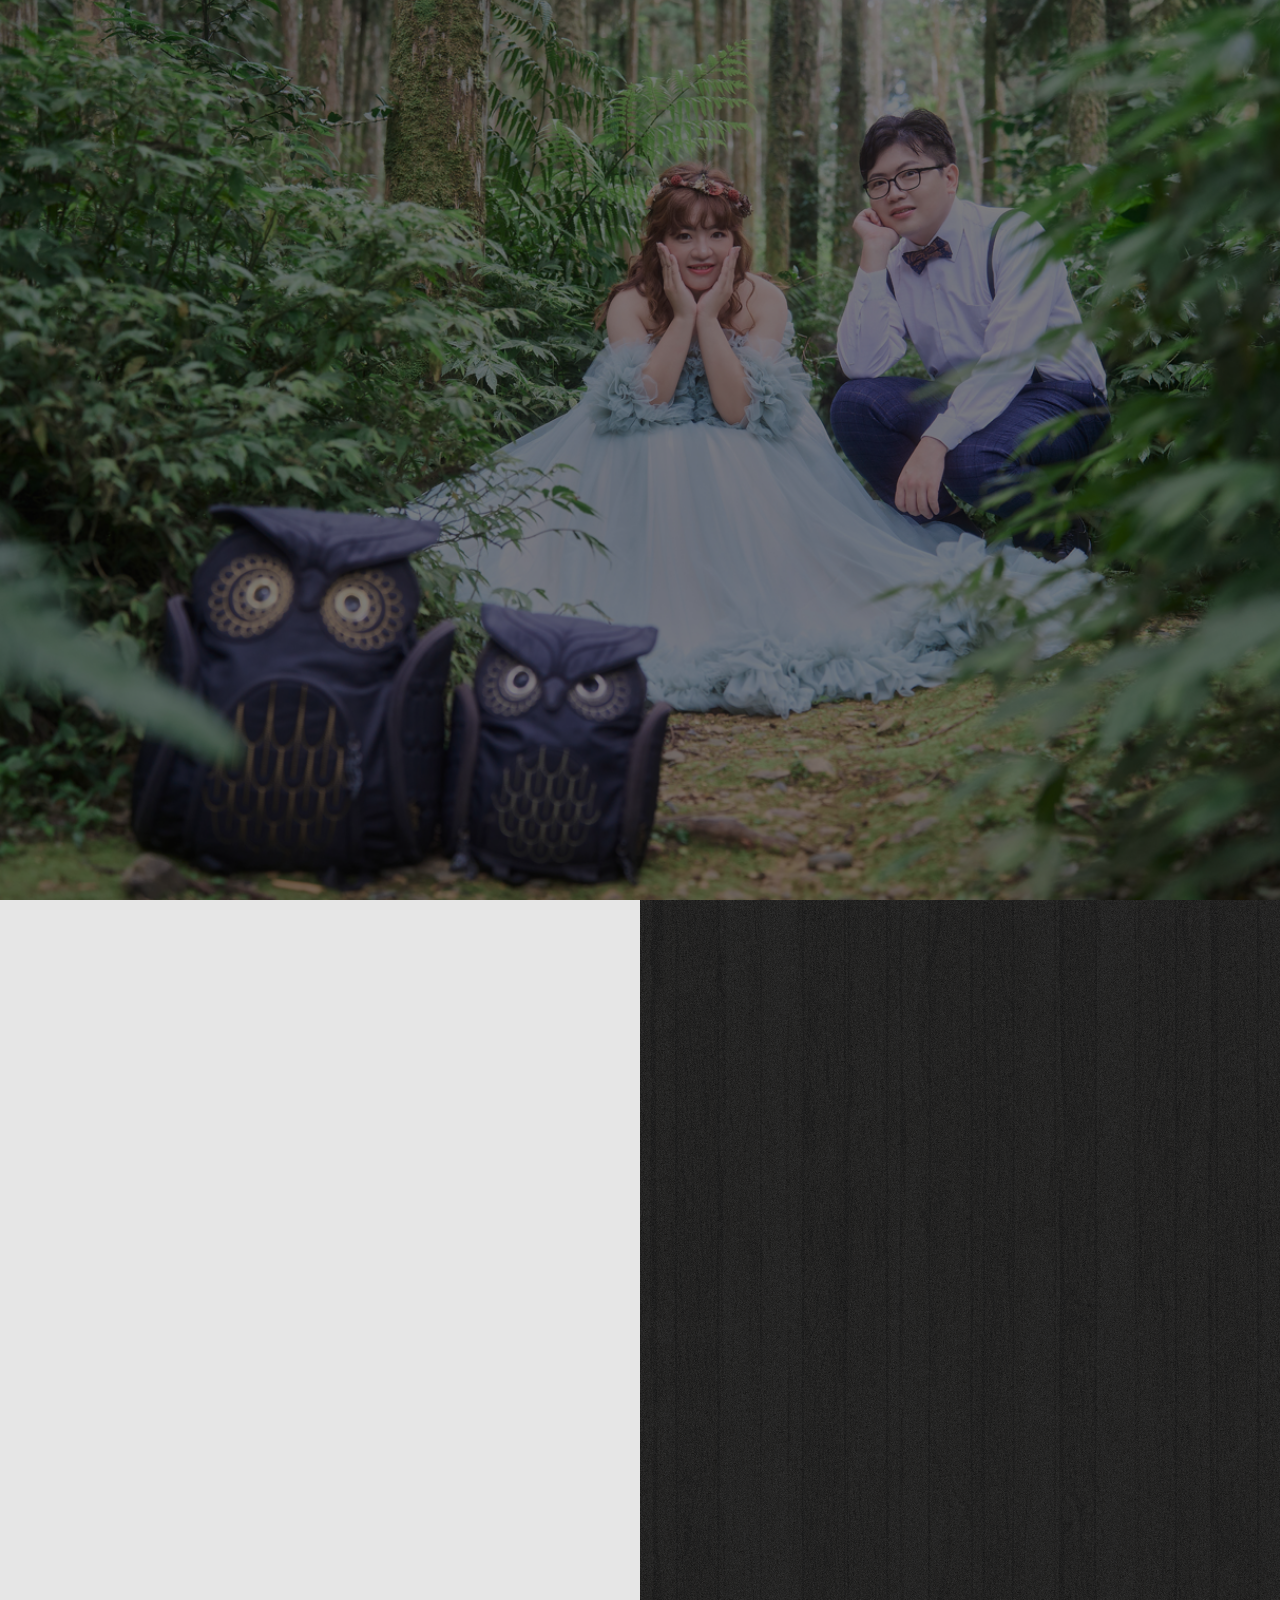
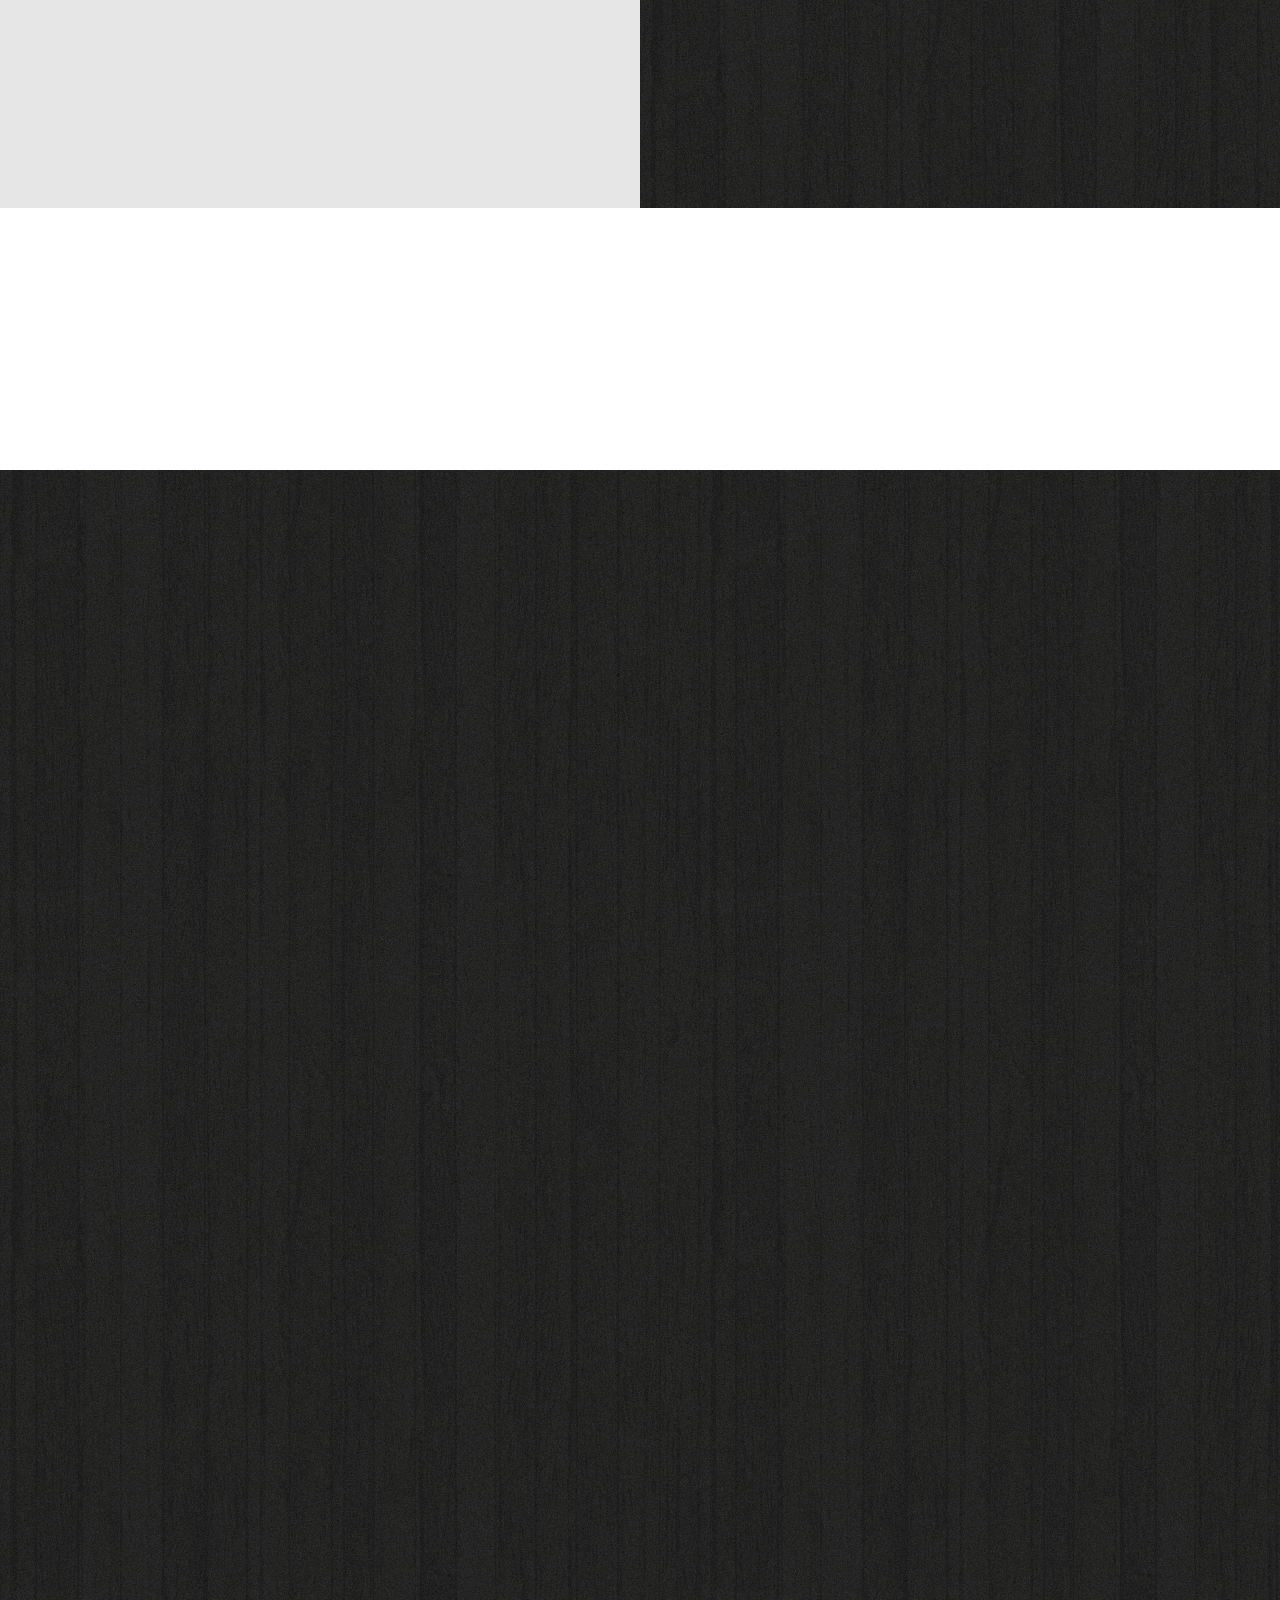
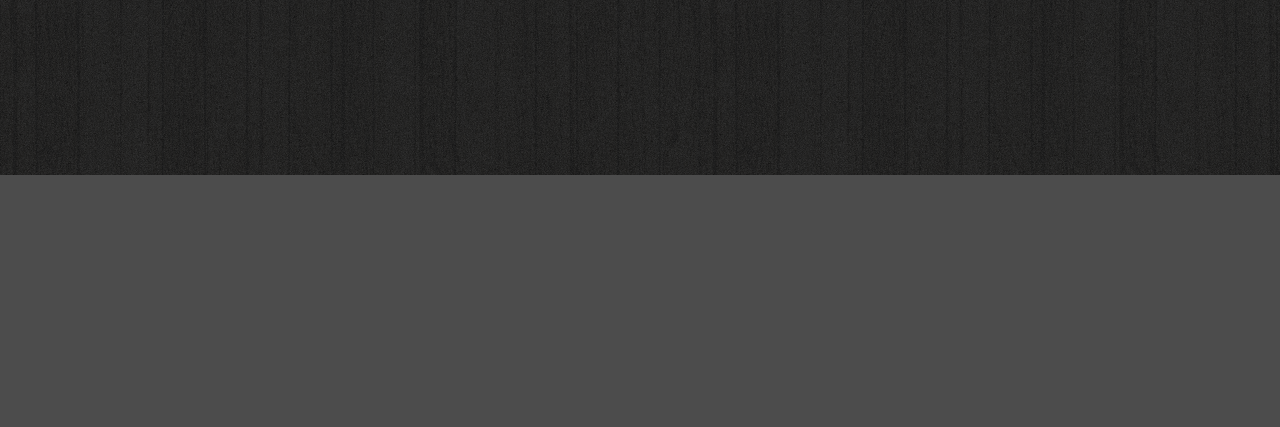
<file: index.html>
<!DOCTYPE html>
<!--[if lt IE 7]>      <html class="no-js lt-ie9 lt-ie8 lt-ie7"> <![endif]-->
<!--[if IE 7]>         <html class="no-js lt-ie9 lt-ie8"> <![endif]-->
<!--[if IE 8]>         <html class="no-js lt-ie9"> <![endif]-->
<!--[if gt IE 8]><!--> <html class="no-js"> <!--<![endif]-->
	<head>
	<meta charset="utf-8">
	<meta http-equiv="X-UA-Compatible" content="IE=edge">
	<title>Marry </title>
	<meta name="viewport" content="width=device-width, initial-scale=1">
	<meta name="description" content="Free HTML5 Template by FREEHTML5.CO" />
	<meta name="keywords" content="free html5, free template, free bootstrap, html5, css3, mobile first, responsive" />
	<meta name="author" content="FREEHTML5.CO" />

  <!-- 
	//////////////////////////////////////////////////////

	FREE HTML5 TEMPLATE 
	DESIGNED & DEVELOPED by FREEHTML5.CO
		
	Website: 		http://freehtml5.co/
	Email: 			info@freehtml5.co
	Twitter: 		http://twitter.com/fh5co
	Facebook: 		https://www.facebook.com/fh5co

	//////////////////////////////////////////////////////
	 -->

  	<!-- Facebook and Twitter integration -->
	<meta property="og:title" content=""/>
	<meta property="og:image" content=""/>
	<meta property="og:url" content=""/>
	<meta property="og:site_name" content=""/>
	<meta property="og:description" content=""/>
	<meta name="twitter:title" content="" />
	<meta name="twitter:image" content="" />
	<meta name="twitter:url" content="" />
	<meta name="twitter:card" content="" />

	<!-- Place favicon.ico and apple-touch-icon.png in the root directory -->
	<link rel="shortcut icon" href="favicon.ico">

	<link href='https://fonts.googleapis.com/css?family=Playfair+Display:400,700,400italic,700italic|Merriweather:300,400italic,300italic,400,700italic' rel='stylesheet' type='text/css'>
	
	<!-- Animate.css -->
	<link rel="stylesheet" href="assets/css/animate.css">
	<!-- Icomoon Icon Fonts-->
	<link rel="stylesheet" href="assets/css/icomoon.css">
	<!-- Simple Line Icons -->
	<link rel="stylesheet" href="assets/css/simple-line-icons.css">
	<!-- Datetimepicker -->
	<link rel="stylesheet" href="assets/css/bootstrap-datetimepicker.min.css">
	<!-- Flexslider -->
	<link rel="stylesheet" href="assets/css/flexslider.css">
	<!-- Bootstrap  -->
	<link rel="stylesheet" href="assets/css/bootstrap.css">

	<link rel="stylesheet" href="assets/css/style.css">


	<!-- Modernizr JS -->
	<script src="assets/js/modernizr-2.6.2.min.js"></script>
	<!-- FOR IE9 below -->
	<!--[if lt IE 9]>
	<script src="js/respond.min.js"></script>
	<![endif]-->

	</head>
	<body>
		<div id="fh5co-container">
		<div id="fh5co-home" class="js-fullheight" data-section="home">

			<div class="flexslider">
				
				<div class="fh5co-overlay"></div>
				<div class="fh5co-text">
					<div class="container">
						<div class="row">
							<h1 class="to-animate">We</h1>
							<h2 class="to-animate" style='font-size:23px;'>要結婚了
                </h2>
						</div>
					</div>
				</div>
          <ul class="slides">
            <li style="background-image: url(assets/images/m_slide01.jpg);" data-stellar-background-ratio="0.5"></li>
            <li style="background-image: url(assets/images/m_slide02.jpg);" data-stellar-background-ratio="0.5"></li>
            <li style="background-image: url(assets/images/m_slide03.jpg);" data-stellar-background-ratio="0.5"></li>
					</ul>
			</div>
		</div>
		
		<!-- <div class="js-sticky">
			<div class="fh5co-main-nav">
				<div class="container-fluid">
					<div class="fh5co-menu-1">
						<a href="#" data-nav-section="home">Home</a>
						<a href="#" data-nav-section="about">About</a>
						<a href="#" data-nav-section="features">Features</a>
					</div>
					<div class="fh5co-logo">
						<a href="index.html">foodee</a>
					</div>
					<div class="fh5co-menu-2">
						<a href="#" data-nav-section="menu">Menu</a>
						<a href="#" data-nav-section="events">Events</a>
						<a href="#" data-nav-section="reservation">Reservation</a>
					</div>
				</div>
				
			</div>
		</div> -->

		<div id="fh5co-about" data-section="about">
			<div class="fh5co-2col fh5co-bg to-animate-2" style="background-image: url(assets/images/m_res01.jpg)"></div>
			<div class="fh5co-2col fh5co-text">
				<h2 class="heading to-animate t1" style="font-size:20px;">這是屬於我們重要的時刻</h2>
				<h2 class="heading to-animate t2" style="font-size:20px;">誠摯邀請您來分享這份喜悅與感動</h2>
        <div class="content-block to-animate" style="
          max-width: 600px;
          display: flex;
          justify-content: space-between;
          font-size: 18px;
          line-height: 2;
          color: #a99c92;
          padding-left:10%;
          padding-right:10%;
          padding-bottom:30px;
          margin: 0 auto;

        ">
          <div class="left" style="text-align:center;">
            <div class="to-animate" style="font-size:32px;"> 吳東霖 </div>
            <div class="to-animate"> 男方家長 </div>
            <div class="to-animate"> 吳爸爸 • 吳媽媽 </div>
          </div>
          <div class="right" style="text-align:center;">
            <div class="to-animate" style="font-size:32px;"> 林雨潔 </div>
            <div class="to-animate"> 女方家長 </div>
            <div class="to-animate"> 林爸爸 • 林媽媽 </div>
          </div>
        </div>
				<h2 class="heading to-animate t1" style="font-size:20px;">中華民國一一三年十月二五日 (星期五)</h2>
				<h2 class="heading to-animate e2" style="font-size:20px;">舉行結婚典禮 敬備喜宴 恭請</h2>

				<p class="text-center to-animate"><span class="btn btn-primary btn-outline" style="
          font-size: 15px;
          padding: 5px;
          cursor: unset;
          padding-left: 10px;
          padding-right: 10px;
        ">
          <span style="margin-right:20px;">敬</span> <span>邀</span>
          </span>
        </p>

				<h2 class="heading to-animate t1" style="font-size:16px;">花漾婚宴會館</h2>
				<h2 class="heading to-animate t1" style="font-size:16px;">宜蘭縣宜蘭市旋流路12號</h2>
				<h2 class="heading to-animate t1" style="font-size:16px;">中午十一點三十分(入席)</h2>
			</div>
		</div>

		<div id="fh5co-sayings" style="
      padding: 0px;
      margin: 0px;
      ">
			<div class="container" style="width:100%; padding:0px;">
        <iframe src="https://www.google.com/maps/embed?pb=!1m18!1m12!1m3!1d3624.0121610460255!2d121.76858952251412!3d24.726462763543644!2m3!1f0!2f0!3f0!3m2!1i1024!2i768!4f13.1!3m3!1m2!1s0x3467e58fdc687777%3A0x85b008f67743155c!2z6Iqx5ry-5ama5a605pyD6aSo!5e0!3m2!1szh-TW!2stw!4v1721238773030!5m2!1szh-TW!2stw" width="100%" height="250" style="border:0;" allowfullscreen="" loading="lazy" referrerpolicy="no-referrer-when-downgrade"></iframe>

				<!-- <div class="row to-animate">

					<div class="flexslider">
						<ul class="slides">
							
							<li>
								<blockquote>
                  <iframe src="https://www.google.com/maps/embed?pb=!1m18!1m12!1m3!1d3624.0121610460255!2d121.76858952251412!3d24.726462763543644!2m3!1f0!2f0!3f0!3m2!1i1024!2i768!4f13.1!3m3!1m2!1s0x3467e58fdc687777%3A0x85b008f67743155c!2z6Iqx5ry-5ama5a605pyD6aSo!5e0!3m2!1szh-TW!2stw!4v1721238773030!5m2!1szh-TW!2stw" width="100%" height="250" style="border:0;" allowfullscreen="" loading="lazy" referrerpolicy="no-referrer-when-downgrade"></iframe>
								</blockquote>
							</li>
						</ul>
					</div>

				</div> -->
			</div>
		</div>

		<div id="fh5co-featured" data-section="features">
			<div class="container">
				<div class="row text-center fh5co-heading row-padded"
				style="display:none;">
					<div class="col-md-8 col-md-offset-2">
						<h2 class="heading to-animate">如童話故事般，我們注定要相愛。而你的笑，值得我花一生的時間去回應</h2>
						<p class="sub-heading to-animate">To love deeply in one direction makes us more loving in all others.</p>
					</div>
				</div>
				<div class="row">
					<div class="fh5co-grid">
						<div class="fh5co-v-half to-animate-2">
							<div class="fh5co-v-col-2 fh5co-bg-img" style="background-image: url(assets/images/res_img_4.jpg)"></div>
							<div class="fh5co-v-col-2 fh5co-text fh5co-special-1 arrow-left">
								<h2>天氣很好耶</h2>
								<span class="pricing" style="visibility: hidden;">1</span>
								<p style="visibility: hidden;">Far far away, behind the word mountains, far from the countries Vokalia and Consonantia, there live the blind texts.</p>
							</div>
						</div>
						<div class="fh5co-v-half">
							<div class="fh5co-h-row-2 to-animate-2">
								<div class="fh5co-v-col-2 fh5co-bg-img" style="background-image: url(assets/images/res_img_2.jpg)"></div>
								<div class="fh5co-v-col-2 fh5co-text arrow-left">
									<h2>老腰好痠</h2>
									<span class="pricing" style="visibility: hidden;">1</span>
									<p style="visibility: hidden;">Far far away, behind the word mountains.</p>
								</div>
							</div>
							<div class="fh5co-h-row-2 fh5co-reversed to-animate-2">
								<div class="fh5co-v-col-2 fh5co-bg-img" style="background-image: url(assets/images/res_img_8.jpg)"></div>
								<div class="fh5co-v-col-2 fh5co-text arrow-right">
									<h2>好痛</h2>
									<span class="pricing" style="visibility: hidden;">1</span>
									<p style="visibility: hidden;">Far far away, behind the word mountains.</p>
								</div>
							</div>
						</div>

						<div class="fh5co-v-half">
							<div class="fh5co-h-row-2 fh5co-reversed to-animate-2">
								<div class="fh5co-v-col-2 fh5co-bg-img" style="background-image: url(assets/images/res_img_7.jpg)"></div>
								<div class="fh5co-v-col-2 fh5co-text arrow-right">
									<h2>等等要吃什麼</h2>
									<span class="pricing" style="visibility: hidden;">1</span>
									<p style="visibility: hidden;" >Far far away, behind the word mountains.</p>
								</div>
							</div>
							<div class="fh5co-h-row-2 to-animate-2">
								<div class="fh5co-v-col-2 fh5co-bg-img" style="background-image: url(assets/images/res_img_6.jpg)"></div>
								<div class="fh5co-v-col-2 fh5co-text arrow-left">
									<h2>希希勒</h2>
									<span class="pricing" style="visibility: hidden;">1</span>
									<p style="visibility: hidden;">Far far away, behind the word mountains.</p>
								</div>
							</div>
						</div>
						<div class="fh5co-v-half to-animate-2">
							<div class="fh5co-v-col-2 fh5co-bg-img" style="background-image: url(assets/images/res_img_3.jpg)"></div>
							<div class="fh5co-v-col-2 fh5co-text fh5co-special-1 arrow-left">
								<h2>古裝耶</h2>
								<span class="pricing" style="visibility: hidden;">$12.99</span>
								<p style="visibility: hidden;">Far far away, behind the word mountains, far from the countries Vokalia and Consonantia, there live the blind texts.</p>
							</div>
						</div>

					</div>
				</div>

			</div>
		</div>

		<div id="fh5co-type" style="background-image: url(assets/images/slide_3.jpg);" data-stellar-background-ratio="0.5">
			<div class="fh5co-overlay"></div>
			<div class="container">
				<div class="row" style="display:none;">
					<div class="col-md-3 to-animate">
						<div class="fh5co-type">
							<h3 class="with-icon icon-1">Fruits</h3>
							<p>Far far away, behind the word mountains, far from the countries Vokalia and Consonantia, there live the blind texts.</p>
						</div>
					</div>
					<div class="col-md-3 to-animate">
						<div class="fh5co-type">
							<h3 class="with-icon icon-2">Sea food</h3>
							<p>Far far away, behind the word mountains, far from the countries Vokalia and Consonantia, there live the blind texts.</p>
						</div>
					</div>
					<div class="col-md-3 to-animate">
						<div class="fh5co-type">
							<h3 class="with-icon icon-3">Vegetables</h3>
							<p>Far far away, behind the word mountains, far from the countries Vokalia and Consonantia, there live the blind texts.</p>
						</div>
					</div>
					<div class="col-md-3 to-animate">
						<div class="fh5co-type">
							<h3 class="with-icon icon-4">Meat</h3>
							<p>Far far away, behind the word mountains, far from the countries Vokalia and Consonantia, there live the blind texts.</p>
						</div>
					</div>
				</div>
			</div>
		</div>

	</div>
	
	<!-- jQuery -->
	<script src="assets/js/jquery.min.js"></script>
	<!-- jQuery Easing -->
	<script src="assets/js/jquery.easing.1.3.js"></script>
	<!-- Bootstrap -->
	<script src="assets/js/bootstrap.min.js"></script>
	<!-- Bootstrap DateTimePicker -->
	<script src="assets/js/moment.js"></script>
	<script src="assets/js/bootstrap-datetimepicker.min.js"></script>
	<!-- Waypoints -->
	<script src="assets/js/jquery.waypoints.min.js"></script>
	<!-- Stellar Parallax -->
	<script src="assets/js/jquery.stellar.min.js"></script>

	<!-- Flexslider -->
	<script src="assets/js/jquery.flexslider-min.js"></script>
	<script>
		$(function () {
	       $('#date').datetimepicker();
	   });
	</script>
	<!-- Main JS -->
	<script src="assets/js/main.js"></script>

	</body>
</html>
</file>
<file: assets/css/icomoon.css>
@font-face {
	font-family: 'icomoon';
	src:url('../fonts/icomoon/icomoon.eot?qtatmt');
	src:url('../fonts/icomoon/icomoon.eot?qtatmt#iefix') format('embedded-opentype'),
		url('../fonts/icomoon/icomoon.ttf?qtatmt') format('truetype'),
		url('../fonts/icomoon/icomoon.woff?qtatmt') format('woff'),
		url('../fonts/icomoon/icomoon.svg?qtatmt#icomoon') format('svg');
	font-weight: normal;
	font-style: normal;
}

[class^="icon-"], [class*=" icon-"] {
	font-family: 'icomoon';
	speak: none;
	font-style: normal;
	font-weight: normal;
	font-variant: normal;
	text-transform: none;
	line-height: 1;

	/* Better Font Rendering =========== */
	-webkit-font-smoothing: antialiased;
	-moz-osx-font-smoothing: grayscale;
}

.icon-glass:before {
	content: "\f000";
}
.icon-music:before {
	content: "\f001";
}
.icon-search2:before {
	content: "\f002";
}
.icon-envelope-o:before {
	content: "\f003";
}
.icon-heart:before {
	content: "\f004";
}
.icon-star:before {
	content: "\f005";
}
.icon-star-o:before {
	content: "\f006";
}
.icon-user:before {
	content: "\f007";
}
.icon-film:before {
	content: "\f008";
}
.icon-th-large:before {
	content: "\f009";
}
.icon-th:before {
	content: "\f00a";
}
.icon-th-list:before {
	content: "\f00b";
}
.icon-check:before {
	content: "\f00c";
}
.icon-close:before {
	content: "\f00d";
}
.icon-remove:before {
	content: "\f00d";
}
.icon-times:before {
	content: "\f00d";
}
.icon-search-plus:before {
	content: "\f00e";
}
.icon-search-minus:before {
	content: "\f010";
}
.icon-power-off:before {
	content: "\f011";
}
.icon-signal:before {
	content: "\f012";
}
.icon-cog:before {
	content: "\f013";
}
.icon-gear:before {
	content: "\f013";
}
.icon-trash-o:before {
	content: "\f014";
}
.icon-home:before {
	content: "\f015";
}
.icon-file-o:before {
	content: "\f016";
}
.icon-clock-o:before {
	content: "\f017";
}
.icon-road:before {
	content: "\f018";
}
.icon-download:before {
	content: "\f019";
}
.icon-arrow-circle-o-down:before {
	content: "\f01a";
}
.icon-arrow-circle-o-up:before {
	content: "\f01b";
}
.icon-inbox:before {
	content: "\f01c";
}
.icon-play-circle-o:before {
	content: "\f01d";
}
.icon-repeat2:before {
	content: "\f01e";
}
.icon-rotate-right:before {
	content: "\f01e";
}
.icon-refresh:before {
	content: "\f021";
}
.icon-list-alt:before {
	content: "\f022";
}
.icon-lock:before {
	content: "\f023";
}
.icon-flag:before {
	content: "\f024";
}
.icon-headphones:before {
	content: "\f025";
}
.icon-volume-off:before {
	content: "\f026";
}
.icon-volume-down:before {
	content: "\f027";
}
.icon-volume-up:before {
	content: "\f028";
}
.icon-qrcode:before {
	content: "\f029";
}
.icon-barcode:before {
	content: "\f02a";
}
.icon-tag:before {
	content: "\f02b";
}
.icon-tags:before {
	content: "\f02c";
}
.icon-book:before {
	content: "\f02d";
}
.icon-bookmark:before {
	content: "\f02e";
}
.icon-print:before {
	content: "\f02f";
}
.icon-camera:before {
	content: "\f030";
}
.icon-font:before {
	content: "\f031";
}
.icon-bold:before {
	content: "\f032";
}
.icon-italic:before {
	content: "\f033";
}
.icon-text-height:before {
	content: "\f034";
}
.icon-text-width:before {
	content: "\f035";
}
.icon-align-left:before {
	content: "\f036";
}
.icon-align-center2:before {
	content: "\f037";
}
.icon-align-right:before {
	content: "\f038";
}
.icon-align-justify2:before {
	content: "\f039";
}
.icon-list:before {
	content: "\f03a";
}
.icon-dedent:before {
	content: "\f03b";
}
.icon-outdent:before {
	content: "\f03b";
}
.icon-indent:before {
	content: "\f03c";
}
.icon-video-camera:before {
	content: "\f03d";
}
.icon-image:before {
	content: "\f03e";
}
.icon-photo:before {
	content: "\f03e";
}
.icon-picture-o:before {
	content: "\f03e";
}
.icon-pencil:before {
	content: "\f040";
}
.icon-map-marker:before {
	content: "\f041";
}
.icon-adjust:before {
	content: "\f042";
}
.icon-tint:before {
	content: "\f043";
}
.icon-edit:before {
	content: "\f044";
}
.icon-pencil-square-o:before {
	content: "\f044";
}
.icon-share-square-o:before {
	content: "\f045";
}
.icon-check-square-o:before {
	content: "\f046";
}
.icon-arrows:before {
	content: "\f047";
}
.icon-step-backward:before {
	content: "\f048";
}
.icon-fast-backward:before {
	content: "\f049";
}
.icon-backward:before {
	content: "\f04a";
}
.icon-play2:before {
	content: "\f04b";
}
.icon-pause2:before {
	content: "\f04c";
}
.icon-stop2:before {
	content: "\f04d";
}
.icon-forward:before {
	content: "\f04e";
}
.icon-fast-forward2:before {
	content: "\f050";
}
.icon-step-forward:before {
	content: "\f051";
}
.icon-eject:before {
	content: "\f052";
}
.icon-chevron-left:before {
	content: "\f053";
}
.icon-chevron-right:before {
	content: "\f054";
}
.icon-plus-circle:before {
	content: "\f055";
}
.icon-minus-circle:before {
	content: "\f056";
}
.icon-times-circle:before {
	content: "\f057";
}
.icon-check-circle:before {
	content: "\f058";
}
.icon-question-circle:before {
	content: "\f059";
}
.icon-info-circle:before {
	content: "\f05a";
}
.icon-crosshairs:before {
	content: "\f05b";
}
.icon-times-circle-o:before {
	content: "\f05c";
}
.icon-check-circle-o:before {
	content: "\f05d";
}
.icon-ban2:before {
	content: "\f05e";
}
.icon-arrow-left:before {
	content: "\f060";
}
.icon-arrow-right:before {
	content: "\f061";
}
.icon-arrow-up:before {
	content: "\f062";
}
.icon-arrow-down:before {
	content: "\f063";
}
.icon-mail-forward:before {
	content: "\f064";
}
.icon-share:before {
	content: "\f064";
}
.icon-expand2:before {
	content: "\f065";
}
.icon-compress:before {
	content: "\f066";
}
.icon-plus:before {
	content: "\f067";
}
.icon-minus:before {
	content: "\f068";
}
.icon-asterisk:before {
	content: "\f069";
}
.icon-exclamation-circle:before {
	content: "\f06a";
}
.icon-gift:before {
	content: "\f06b";
}
.icon-leaf:before {
	content: "\f06c";
}
.icon-fire:before {
	content: "\f06d";
}
.icon-eye:before {
	content: "\f06e";
}
.icon-eye-slash:before {
	content: "\f070";
}
.icon-exclamation-triangle:before {
	content: "\f071";
}
.icon-warning:before {
	content: "\f071";
}
.icon-plane:before {
	content: "\f072";
}
.icon-calendar:before {
	content: "\f073";
}
.icon-random:before {
	content: "\f074";
}
.icon-comment:before {
	content: "\f075";
}
.icon-magnet:before {
	content: "\f076";
}
.icon-chevron-up:before {
	content: "\f077";
}
.icon-chevron-down:before {
	content: "\f078";
}
.icon-retweet:before {
	content: "\f079";
}
.icon-shopping-cart:before {
	content: "\f07a";
}
.icon-folder:before {
	content: "\f07b";
}
.icon-folder-open:before {
	content: "\f07c";
}
.icon-arrows-v:before {
	content: "\f07d";
}
.icon-arrows-h:before {
	content: "\f07e";
}
.icon-bar-chart:before {
	content: "\f080";
}
.icon-bar-chart-o:before {
	content: "\f080";
}
.icon-twitter-square:before {
	content: "\f081";
}
.icon-facebook-square:before {
	content: "\f082";
}
.icon-camera-retro:before {
	content: "\f083";
}
.icon-key:before {
	content: "\f084";
}
.icon-cogs:before {
	content: "\f085";
}
.icon-gears:before {
	content: "\f085";
}
.icon-comments:before {
	content: "\f086";
}
.icon-thumbs-o-up:before {
	content: "\f087";
}
.icon-thumbs-o-down:before {
	content: "\f088";
}
.icon-star-half:before {
	content: "\f089";
}
.icon-heart-o:before {
	content: "\f08a";
}
.icon-sign-out:before {
	content: "\f08b";
}
.icon-linkedin-square:before {
	content: "\f08c";
}
.icon-thumb-tack:before {
	content: "\f08d";
}
.icon-external-link:before {
	content: "\f08e";
}
.icon-sign-in:before {
	content: "\f090";
}
.icon-trophy:before {
	content: "\f091";
}
.icon-github-square:before {
	content: "\f092";
}
.icon-upload:before {
	content: "\f093";
}
.icon-lemon-o:before {
	content: "\f094";
}
.icon-phone:before {
	content: "\f095";
}
.icon-square-o:before {
	content: "\f096";
}
.icon-bookmark-o:before {
	content: "\f097";
}
.icon-phone-square:before {
	content: "\f098";
}
.icon-twitter:before {
	content: "\f099";
}
.icon-facebook:before {
	content: "\f09a";
}
.icon-facebook-f:before {
	content: "\f09a";
}
.icon-github:before {
	content: "\f09b";
}
.icon-unlock2:before {
	content: "\f09c";
}
.icon-credit-card:before {
	content: "\f09d";
}
.icon-feed:before {
	content: "\f09e";
}
.icon-rss:before {
	content: "\f09e";
}
.icon-hdd-o:before {
	content: "\f0a0";
}
.icon-bullhorn:before {
	content: "\f0a1";
}
.icon-bell-o:before {
	content: "\f0a2";
}
.icon-certificate:before {
	content: "\f0a3";
}
.icon-hand-o-right:before {
	content: "\f0a4";
}
.icon-hand-o-left:before {
	content: "\f0a5";
}
.icon-hand-o-up:before {
	content: "\f0a6";
}
.icon-hand-o-down:before {
	content: "\f0a7";
}
.icon-arrow-circle-left:before {
	content: "\f0a8";
}
.icon-arrow-circle-right:before {
	content: "\f0a9";
}
.icon-arrow-circle-up:before {
	content: "\f0aa";
}
.icon-arrow-circle-down:before {
	content: "\f0ab";
}
.icon-globe:before {
	content: "\f0ac";
}
.icon-wrench:before {
	content: "\f0ad";
}
.icon-tasks:before {
	content: "\f0ae";
}
.icon-filter:before {
	content: "\f0b0";
}
.icon-briefcase:before {
	content: "\f0b1";
}
.icon-arrows-alt:before {
	content: "\f0b2";
}
.icon-group:before {
	content: "\f0c0";
}
.icon-users:before {
	content: "\f0c0";
}
.icon-chain:before {
	content: "\f0c1";
}
.icon-link:before {
	content: "\f0c1";
}
.icon-cloud:before {
	content: "\f0c2";
}
.icon-flask:before {
	content: "\f0c3";
}
.icon-cut:before {
	content: "\f0c4";
}
.icon-scissors:before {
	content: "\f0c4";
}
.icon-copy:before {
	content: "\f0c5";
}
.icon-files-o:before {
	content: "\f0c5";
}
.icon-paperclip:before {
	content: "\f0c6";
}
.icon-floppy-o:before {
	content: "\f0c7";
}
.icon-save:before {
	content: "\f0c7";
}
.icon-square:before {
	content: "\f0c8";
}
.icon-bars:before {
	content: "\f0c9";
}
.icon-navicon:before {
	content: "\f0c9";
}
.icon-reorder:before {
	content: "\f0c9";
}
.icon-list-ul:before {
	content: "\f0ca";
}
.icon-list-ol:before {
	content: "\f0cb";
}
.icon-strikethrough:before {
	content: "\f0cc";
}
.icon-underline:before {
	content: "\f0cd";
}
.icon-table:before {
	content: "\f0ce";
}
.icon-magic:before {
	content: "\f0d0";
}
.icon-truck:before {
	content: "\f0d1";
}
.icon-pinterest:before {
	content: "\f0d2";
}
.icon-pinterest-square:before {
	content: "\f0d3";
}
.icon-google-plus-square:before {
	content: "\f0d4";
}
.icon-google-plus:before {
	content: "\f0d5";
}
.icon-money:before {
	content: "\f0d6";
}
.icon-caret-down:before {
	content: "\f0d7";
}
.icon-caret-up:before {
	content: "\f0d8";
}
.icon-caret-left:before {
	content: "\f0d9";
}
.icon-caret-right:before {
	content: "\f0da";
}
.icon-columns2:before {
	content: "\f0db";
}
.icon-sort:before {
	content: "\f0dc";
}
.icon-unsorted:before {
	content: "\f0dc";
}
.icon-sort-desc:before {
	content: "\f0dd";
}
.icon-sort-down:before {
	content: "\f0dd";
}
.icon-sort-asc:before {
	content: "\f0de";
}
.icon-sort-up:before {
	content: "\f0de";
}
.icon-envelope:before {
	content: "\f0e0";
}
.icon-linkedin:before {
	content: "\f0e1";
}
.icon-rotate-left:before {
	content: "\f0e2";
}
.icon-undo:before {
	content: "\f0e2";
}
.icon-gavel:before {
	content: "\f0e3";
}
.icon-legal:before {
	content: "\f0e3";
}
.icon-dashboard:before {
	content: "\f0e4";
}
.icon-tachometer:before {
	content: "\f0e4";
}
.icon-comment-o:before {
	content: "\f0e5";
}
.icon-comments-o:before {
	content: "\f0e6";
}
.icon-bolt:before {
	content: "\f0e7";
}
.icon-flash:before {
	content: "\f0e7";
}
.icon-sitemap:before {
	content: "\f0e8";
}
.icon-umbrella2:before {
	content: "\f0e9";
}
.icon-clipboard:before {
	content: "\f0ea";
}
.icon-paste:before {
	content: "\f0ea";
}
.icon-lightbulb-o:before {
	content: "\f0eb";
}
.icon-exchange:before {
	content: "\f0ec";
}
.icon-cloud-download2:before {
	content: "\f0ed";
}
.icon-cloud-upload2:before {
	content: "\f0ee";
}
.icon-user-md:before {
	content: "\f0f0";
}
.icon-stethoscope:before {
	content: "\f0f1";
}
.icon-suitcase:before {
	content: "\f0f2";
}
.icon-bell:before {
	content: "\f0f3";
}
.icon-coffee:before {
	content: "\f0f4";
}
.icon-cutlery:before {
	content: "\f0f5";
}
.icon-file-text-o:before {
	content: "\f0f6";
}
.icon-building-o:before {
	content: "\f0f7";
}
.icon-hospital-o:before {
	content: "\f0f8";
}
.icon-ambulance:before {
	content: "\f0f9";
}
.icon-medkit:before {
	content: "\f0fa";
}
.icon-fighter-jet:before {
	content: "\f0fb";
}
.icon-beer:before {
	content: "\f0fc";
}
.icon-h-square:before {
	content: "\f0fd";
}
.icon-plus-square:before {
	content: "\f0fe";
}
.icon-angle-double-left:before {
	content: "\f100";
}
.icon-angle-double-right:before {
	content: "\f101";
}
.icon-angle-double-up:before {
	content: "\f102";
}
.icon-angle-double-down:before {
	content: "\f103";
}
.icon-angle-left:before {
	content: "\f104";
}
.icon-angle-right:before {
	content: "\f105";
}
.icon-angle-up:before {
	content: "\f106";
}
.icon-angle-down:before {
	content: "\f107";
}
.icon-desktop:before {
	content: "\f108";
}
.icon-laptop:before {
	content: "\f109";
}
.icon-tablet:before {
	content: "\f10a";
}
.icon-mobile:before {
	content: "\f10b";
}
.icon-mobile-phone:before {
	content: "\f10b";
}
.icon-circle-o:before {
	content: "\f10c";
}
.icon-quote-left:before {
	content: "\f10d";
}
.icon-quote-right:before {
	content: "\f10e";
}
.icon-spinner:before {
	content: "\f110";
}
.icon-circle:before {
	content: "\f111";
}
.icon-mail-reply:before {
	content: "\f112";
}
.icon-reply:before {
	content: "\f112";
}
.icon-github-alt:before {
	content: "\f113";
}
.icon-folder-o:before {
	content: "\f114";
}
.icon-folder-open-o:before {
	content: "\f115";
}
.icon-smile-o:before {
	content: "\f118";
}
.icon-frown-o:before {
	content: "\f119";
}
.icon-meh-o:before {
	content: "\f11a";
}
.icon-gamepad:before {
	content: "\f11b";
}
.icon-keyboard-o:before {
	content: "\f11c";
}
.icon-flag-o:before {
	content: "\f11d";
}
.icon-flag-checkered:before {
	content: "\f11e";
}
.icon-terminal:before {
	content: "\f120";
}
.icon-code:before {
	content: "\f121";
}
.icon-mail-reply-all:before {
	content: "\f122";
}
.icon-reply-all:before {
	content: "\f122";
}
.icon-star-half-empty:before {
	content: "\f123";
}
.icon-star-half-full:before {
	content: "\f123";
}
.icon-star-half-o:before {
	content: "\f123";
}
.icon-location-arrow:before {
	content: "\f124";
}
.icon-crop:before {
	content: "\f125";
}
.icon-code-fork:before {
	content: "\f126";
}
.icon-chain-broken:before {
	content: "\f127";
}
.icon-unlink:before {
	content: "\f127";
}
.icon-question:before {
	content: "\f128";
}
.icon-info:before {
	content: "\f129";
}
.icon-exclamation:before {
	content: "\f12a";
}
.icon-superscript:before {
	content: "\f12b";
}
.icon-subscript:before {
	content: "\f12c";
}
.icon-eraser:before {
	content: "\f12d";
}
.icon-puzzle-piece:before {
	content: "\f12e";
}
.icon-microphone2:before {
	content: "\f130";
}
.icon-microphone-slash:before {
	content: "\f131";
}
.icon-shield:before {
	content: "\f132";
}
.icon-calendar-o:before {
	content: "\f133";
}
.icon-fire-extinguisher:before {
	content: "\f134";
}
.icon-rocket:before {
	content: "\f135";
}
.icon-maxcdn:before {
	content: "\f136";
}
.icon-chevron-circle-left:before {
	content: "\f137";
}
.icon-chevron-circle-right:before {
	content: "\f138";
}
.icon-chevron-circle-up:before {
	content: "\f139";
}
.icon-chevron-circle-down:before {
	content: "\f13a";
}
.icon-html5:before {
	content: "\f13b";
}
.icon-css3:before {
	content: "\f13c";
}
.icon-anchor2:before {
	content: "\f13d";
}
.icon-unlock-alt:before {
	content: "\f13e";
}
.icon-bullseye:before {
	content: "\f140";
}
.icon-ellipsis-h:before {
	content: "\f141";
}
.icon-ellipsis-v:before {
	content: "\f142";
}
.icon-rss-square:before {
	content: "\f143";
}
.icon-play-circle:before {
	content: "\f144";
}
.icon-ticket:before {
	content: "\f145";
}
.icon-minus-square:before {
	content: "\f146";
}
.icon-minus-square-o:before {
	content: "\f147";
}
.icon-level-up:before {
	content: "\f148";
}
.icon-level-down:before {
	content: "\f149";
}
.icon-check-square:before {
	content: "\f14a";
}
.icon-pencil-square:before {
	content: "\f14b";
}
.icon-external-link-square:before {
	content: "\f14c";
}
.icon-share-square:before {
	content: "\f14d";
}
.icon-compass:before {
	content: "\f14e";
}
.icon-caret-square-o-down:before {
	content: "\f150";
}
.icon-toggle-down:before {
	content: "\f150";
}
.icon-caret-square-o-up:before {
	content: "\f151";
}
.icon-toggle-up:before {
	content: "\f151";
}
.icon-caret-square-o-right:before {
	content: "\f152";
}
.icon-toggle-right:before {
	content: "\f152";
}
.icon-eur:before {
	content: "\f153";
}
.icon-euro:before {
	content: "\f153";
}
.icon-gbp:before {
	content: "\f154";
}
.icon-dollar:before {
	content: "\f155";
}
.icon-usd:before {
	content: "\f155";
}
.icon-inr:before {
	content: "\f156";
}
.icon-rupee:before {
	content: "\f156";
}
.icon-cny:before {
	content: "\f157";
}
.icon-jpy:before {
	content: "\f157";
}
.icon-rmb:before {
	content: "\f157";
}
.icon-yen:before {
	content: "\f157";
}
.icon-rouble:before {
	content: "\f158";
}
.icon-rub:before {
	content: "\f158";
}
.icon-ruble:before {
	content: "\f158";
}
.icon-krw:before {
	content: "\f159";
}
.icon-won:before {
	content: "\f159";
}
.icon-bitcoin:before {
	content: "\f15a";
}
.icon-btc:before {
	content: "\f15a";
}
.icon-file2:before {
	content: "\f15b";
}
.icon-file-text:before {
	content: "\f15c";
}
.icon-sort-alpha-asc:before {
	content: "\f15d";
}
.icon-sort-alpha-desc:before {
	content: "\f15e";
}
.icon-sort-amount-asc:before {
	content: "\f160";
}
.icon-sort-amount-desc:before {
	content: "\f161";
}
.icon-sort-numeric-asc:before {
	content: "\f162";
}
.icon-sort-numeric-desc:before {
	content: "\f163";
}
.icon-thumbs-up:before {
	content: "\f164";
}
.icon-thumbs-down:before {
	content: "\f165";
}
.icon-youtube-square:before {
	content: "\f166";
}
.icon-youtube:before {
	content: "\f167";
}
.icon-xing:before {
	content: "\f168";
}
.icon-xing-square:before {
	content: "\f169";
}
.icon-youtube-play:before {
	content: "\f16a";
}
.icon-dropbox:before {
	content: "\f16b";
}
.icon-stack-overflow:before {
	content: "\f16c";
}
.icon-instagram:before {
	content: "\f16d";
}
.icon-flickr:before {
	content: "\f16e";
}
.icon-adn:before {
	content: "\f170";
}
.icon-bitbucket:before {
	content: "\f171";
}
.icon-bitbucket-square:before {
	content: "\f172";
}
.icon-tumblr:before {
	content: "\f173";
}
.icon-tumblr-square:before {
	content: "\f174";
}
.icon-long-arrow-down:before {
	content: "\f175";
}
.icon-long-arrow-up:before {
	content: "\f176";
}
.icon-long-arrow-left:before {
	content: "\f177";
}
.icon-long-arrow-right:before {
	content: "\f178";
}
.icon-apple:before {
	content: "\f179";
}
.icon-windows:before {
	content: "\f17a";
}
.icon-android:before {
	content: "\f17b";
}
.icon-linux:before {
	content: "\f17c";
}
.icon-dribbble:before {
	content: "\f17d";
}
.icon-skype:before {
	content: "\f17e";
}
.icon-foursquare:before {
	content: "\f180";
}
.icon-trello:before {
	content: "\f181";
}
.icon-female:before {
	content: "\f182";
}
.icon-male:before {
	content: "\f183";
}
.icon-gittip:before {
	content: "\f184";
}
.icon-gratipay:before {
	content: "\f184";
}
.icon-sun-o:before {
	content: "\f185";
}
.icon-moon-o:before {
	content: "\f186";
}
.icon-archive:before {
	content: "\f187";
}
.icon-bug:before {
	content: "\f188";
}
.icon-vk:before {
	content: "\f189";
}
.icon-weibo:before {
	content: "\f18a";
}
.icon-renren:before {
	content: "\f18b";
}
.icon-pagelines:before {
	content: "\f18c";
}
.icon-stack-exchange:before {
	content: "\f18d";
}
.icon-arrow-circle-o-right:before {
	content: "\f18e";
}
.icon-arrow-circle-o-left:before {
	content: "\f190";
}
.icon-caret-square-o-left:before {
	content: "\f191";
}
.icon-toggle-left:before {
	content: "\f191";
}
.icon-dot-circle-o:before {
	content: "\f192";
}
.icon-wheelchair:before {
	content: "\f193";
}
.icon-vimeo-square:before {
	content: "\f194";
}
.icon-try:before {
	content: "\f195";
}
.icon-turkish-lira:before {
	content: "\f195";
}
.icon-plus-square-o:before {
	content: "\f196";
}
.icon-space-shuttle:before {
	content: "\f197";
}
.icon-slack:before {
	content: "\f198";
}
.icon-envelope-square:before {
	content: "\f199";
}
.icon-wordpress:before {
	content: "\f19a";
}
.icon-openid:before {
	content: "\f19b";
}
.icon-bank:before {
	content: "\f19c";
}
.icon-institution:before {
	content: "\f19c";
}
.icon-university:before {
	content: "\f19c";
}
.icon-graduation-cap:before {
	content: "\f19d";
}
.icon-mortar-board:before {
	content: "\f19d";
}
.icon-yahoo:before {
	content: "\f19e";
}
.icon-google:before {
	content: "\f1a0";
}
.icon-reddit:before {
	content: "\f1a1";
}
.icon-reddit-square:before {
	content: "\f1a2";
}
.icon-stumbleupon-circle:before {
	content: "\f1a3";
}
.icon-stumbleupon:before {
	content: "\f1a4";
}
.icon-delicious:before {
	content: "\f1a5";
}
.icon-digg:before {
	content: "\f1a6";
}
.icon-pied-piper:before {
	content: "\f1a7";
}
.icon-pied-piper-alt:before {
	content: "\f1a8";
}
.icon-drupal:before {
	content: "\f1a9";
}
.icon-joomla:before {
	content: "\f1aa";
}
.icon-language:before {
	content: "\f1ab";
}
.icon-fax:before {
	content: "\f1ac";
}
.icon-building:before {
	content: "\f1ad";
}
.icon-child:before {
	content: "\f1ae";
}
.icon-paw:before {
	content: "\f1b0";
}
.icon-spoon:before {
	content: "\f1b1";
}
.icon-cube:before {
	content: "\f1b2";
}
.icon-cubes:before {
	content: "\f1b3";
}
.icon-behance:before {
	content: "\f1b4";
}
.icon-behance-square:before {
	content: "\f1b5";
}
.icon-steam:before {
	content: "\f1b6";
}
.icon-steam-square:before {
	content: "\f1b7";
}
.icon-recycle:before {
	content: "\f1b8";
}
.icon-automobile:before {
	content: "\f1b9";
}
.icon-car:before {
	content: "\f1b9";
}
.icon-cab:before {
	content: "\f1ba";
}
.icon-taxi:before {
	content: "\f1ba";
}
.icon-tree:before {
	content: "\f1bb";
}
.icon-spotify:before {
	content: "\f1bc";
}
.icon-deviantart:before {
	content: "\f1bd";
}
.icon-soundcloud:before {
	content: "\f1be";
}
.icon-database:before {
	content: "\f1c0";
}
.icon-file-pdf-o:before {
	content: "\f1c1";
}
.icon-file-word-o:before {
	content: "\f1c2";
}
.icon-file-excel-o:before {
	content: "\f1c3";
}
.icon-file-powerpoint-o:before {
	content: "\f1c4";
}
.icon-file-image-o:before {
	content: "\f1c5";
}
.icon-file-photo-o:before {
	content: "\f1c5";
}
.icon-file-picture-o:before {
	content: "\f1c5";
}
.icon-file-archive-o:before {
	content: "\f1c6";
}
.icon-file-zip-o:before {
	content: "\f1c6";
}
.icon-file-audio-o:before {
	content: "\f1c7";
}
.icon-file-sound-o:before {
	content: "\f1c7";
}
.icon-file-movie-o:before {
	content: "\f1c8";
}
.icon-file-video-o:before {
	content: "\f1c8";
}
.icon-file-code-o:before {
	content: "\f1c9";
}
.icon-vine:before {
	content: "\f1ca";
}
.icon-codepen:before {
	content: "\f1cb";
}
.icon-jsfiddle:before {
	content: "\f1cc";
}
.icon-life-bouy:before {
	content: "\f1cd";
}
.icon-life-buoy:before {
	content: "\f1cd";
}
.icon-life-ring:before {
	content: "\f1cd";
}
.icon-life-saver:before {
	content: "\f1cd";
}
.icon-support:before {
	content: "\f1cd";
}
.icon-circle-o-notch:before {
	content: "\f1ce";
}
.icon-ra:before {
	content: "\f1d0";
}
.icon-rebel:before {
	content: "\f1d0";
}
.icon-empire:before {
	content: "\f1d1";
}
.icon-ge:before {
	content: "\f1d1";
}
.icon-git-square:before {
	content: "\f1d2";
}
.icon-git:before {
	content: "\f1d3";
}
.icon-hacker-news:before {
	content: "\f1d4";
}
.icon-y-combinator-square:before {
	content: "\f1d4";
}
.icon-yc-square:before {
	content: "\f1d4";
}
.icon-tencent-weibo:before {
	content: "\f1d5";
}
.icon-qq:before {
	content: "\f1d6";
}
.icon-wechat:before {
	content: "\f1d7";
}
.icon-weixin:before {
	content: "\f1d7";
}
.icon-paper-plane:before {
	content: "\f1d8";
}
.icon-send:before {
	content: "\f1d8";
}
.icon-paper-plane-o:before {
	content: "\f1d9";
}
.icon-send-o:before {
	content: "\f1d9";
}
.icon-history:before {
	content: "\f1da";
}
.icon-circle-thin:before {
	content: "\f1db";
}
.icon-header:before {
	content: "\f1dc";
}
.icon-paragraph2:before {
	content: "\f1dd";
}
.icon-sliders:before {
	content: "\f1de";
}
.icon-share-alt:before {
	content: "\f1e0";
}
.icon-share-alt-square:before {
	content: "\f1e1";
}
.icon-bomb:before {
	content: "\f1e2";
}
.icon-futbol-o:before {
	content: "\f1e3";
}
.icon-soccer-ball-o:before {
	content: "\f1e3";
}
.icon-tty:before {
	content: "\f1e4";
}
.icon-binoculars:before {
	content: "\f1e5";
}
.icon-plug:before {
	content: "\f1e6";
}
.icon-slideshare:before {
	content: "\f1e7";
}
.icon-twitch:before {
	content: "\f1e8";
}
.icon-yelp:before {
	content: "\f1e9";
}
.icon-newspaper-o:before {
	content: "\f1ea";
}
.icon-wifi:before {
	content: "\f1eb";
}
.icon-calculator:before {
	content: "\f1ec";
}
.icon-paypal:before {
	content: "\f1ed";
}
.icon-google-wallet:before {
	content: "\f1ee";
}
.icon-cc-visa:before {
	content: "\f1f0";
}
.icon-cc-mastercard:before {
	content: "\f1f1";
}
.icon-cc-discover:before {
	content: "\f1f2";
}
.icon-cc-amex:before {
	content: "\f1f3";
}
.icon-cc-paypal:before {
	content: "\f1f4";
}
.icon-cc-stripe:before {
	content: "\f1f5";
}
.icon-bell-slash:before {
	content: "\f1f6";
}
.icon-bell-slash-o:before {
	content: "\f1f7";
}
.icon-trash:before {
	content: "\f1f8";
}
.icon-copyright:before {
	content: "\f1f9";
}
.icon-at:before {
	content: "\f1fa";
}
.icon-eyedropper:before {
	content: "\f1fb";
}
.icon-paint-brush:before {
	content: "\f1fc";
}
.icon-birthday-cake:before {
	content: "\f1fd";
}
.icon-area-chart:before {
	content: "\f1fe";
}
.icon-pie-chart:before {
	content: "\f200";
}
.icon-line-chart:before {
	content: "\f201";
}
.icon-lastfm:before {
	content: "\f202";
}
.icon-lastfm-square:before {
	content: "\f203";
}
.icon-toggle-off:before {
	content: "\f204";
}
.icon-toggle-on:before {
	content: "\f205";
}
.icon-bicycle:before {
	content: "\f206";
}
.icon-bus:before {
	content: "\f207";
}
.icon-ioxhost:before {
	content: "\f208";
}
.icon-angellist:before {
	content: "\f209";
}
.icon-cc:before {
	content: "\f20a";
}
.icon-ils:before {
	content: "\f20b";
}
.icon-shekel:before {
	content: "\f20b";
}
.icon-sheqel:before {
	content: "\f20b";
}
.icon-meanpath:before {
	content: "\f20c";
}
.icon-buysellads:before {
	content: "\f20d";
}
.icon-connectdevelop:before {
	content: "\f20e";
}
.icon-dashcube:before {
	content: "\f210";
}
.icon-forumbee:before {
	content: "\f211";
}
.icon-leanpub:before {
	content: "\f212";
}
.icon-sellsy:before {
	content: "\f213";
}
.icon-shirtsinbulk:before {
	content: "\f214";
}
.icon-simplybuilt:before {
	content: "\f215";
}
.icon-skyatlas:before {
	content: "\f216";
}
.icon-cart-plus:before {
	content: "\f217";
}
.icon-cart-arrow-down:before {
	content: "\f218";
}
.icon-diamond:before {
	content: "\f219";
}
.icon-ship:before {
	content: "\f21a";
}
.icon-user-secret:before {
	content: "\f21b";
}
.icon-motorcycle:before {
	content: "\f21c";
}
.icon-street-view:before {
	content: "\f21d";
}
.icon-heartbeat:before {
	content: "\f21e";
}
.icon-venus:before {
	content: "\f221";
}
.icon-mars:before {
	content: "\f222";
}
.icon-mercury:before {
	content: "\f223";
}
.icon-intersex:before {
	content: "\f224";
}
.icon-transgender:before {
	content: "\f224";
}
.icon-transgender-alt:before {
	content: "\f225";
}
.icon-venus-double:before {
	content: "\f226";
}
.icon-mars-double:before {
	content: "\f227";
}
.icon-venus-mars:before {
	content: "\f228";
}
.icon-mars-stroke:before {
	content: "\f229";
}
.icon-mars-stroke-v:before {
	content: "\f22a";
}
.icon-mars-stroke-h:before {
	content: "\f22b";
}
.icon-neuter:before {
	content: "\f22c";
}
.icon-genderless:before {
	content: "\f22d";
}
.icon-facebook-official:before {
	content: "\f230";
}
.icon-pinterest-p:before {
	content: "\f231";
}
.icon-whatsapp:before {
	content: "\f232";
}
.icon-server2:before {
	content: "\f233";
}
.icon-user-plus:before {
	content: "\f234";
}
.icon-user-times:before {
	content: "\f235";
}
.icon-bed:before {
	content: "\f236";
}
.icon-hotel:before {
	content: "\f236";
}
.icon-viacoin:before {
	content: "\f237";
}
.icon-train:before {
	content: "\f238";
}
.icon-subway:before {
	content: "\f239";
}
.icon-medium:before {
	content: "\f23a";
}
.icon-y-combinator:before {
	content: "\f23b";
}
.icon-yc:before {
	content: "\f23b";
}
.icon-optin-monster:before {
	content: "\f23c";
}
.icon-opencart:before {
	content: "\f23d";
}
.icon-expeditedssl:before {
	content: "\f23e";
}
.icon-battery-4:before {
	content: "\f240";
}
.icon-battery-full:before {
	content: "\f240";
}
.icon-battery-3:before {
	content: "\f241";
}
.icon-battery-three-quarters:before {
	content: "\f241";
}
.icon-battery-2:before {
	content: "\f242";
}
.icon-battery-half:before {
	content: "\f242";
}
.icon-battery-1:before {
	content: "\f243";
}
.icon-battery-quarter:before {
	content: "\f243";
}
.icon-battery-0:before {
	content: "\f244";
}
.icon-battery-empty:before {
	content: "\f244";
}
.icon-mouse-pointer:before {
	content: "\f245";
}
.icon-i-cursor:before {
	content: "\f246";
}
.icon-object-group:before {
	content: "\f247";
}
.icon-object-ungroup:before {
	content: "\f248";
}
.icon-sticky-note:before {
	content: "\f249";
}
.icon-sticky-note-o:before {
	content: "\f24a";
}
.icon-cc-jcb:before {
	content: "\f24b";
}
.icon-cc-diners-club:before {
	content: "\f24c";
}
.icon-clone:before {
	content: "\f24d";
}
.icon-balance-scale:before {
	content: "\f24e";
}
.icon-hourglass-o:before {
	content: "\f250";
}
.icon-hourglass-1:before {
	content: "\f251";
}
.icon-hourglass-start:before {
	content: "\f251";
}
.icon-hourglass-2:before {
	content: "\f252";
}
.icon-hourglass-half:before {
	content: "\f252";
}
.icon-hourglass-3:before {
	content: "\f253";
}
.icon-hourglass-end:before {
	content: "\f253";
}
.icon-hourglass:before {
	content: "\f254";
}
.icon-hand-grab-o:before {
	content: "\f255";
}
.icon-hand-rock-o:before {
	content: "\f255";
}
.icon-hand-paper-o:before {
	content: "\f256";
}
.icon-hand-stop-o:before {
	content: "\f256";
}
.icon-hand-scissors-o:before {
	content: "\f257";
}
.icon-hand-lizard-o:before {
	content: "\f258";
}
.icon-hand-spock-o:before {
	content: "\f259";
}
.icon-hand-pointer-o:before {
	content: "\f25a";
}
.icon-hand-peace-o:before {
	content: "\f25b";
}
.icon-trademark:before {
	content: "\f25c";
}
.icon-registered:before {
	content: "\f25d";
}
.icon-creative-commons:before {
	content: "\f25e";
}
.icon-gg:before {
	content: "\f260";
}
.icon-gg-circle:before {
	content: "\f261";
}
.icon-tripadvisor:before {
	content: "\f262";
}
.icon-odnoklassniki:before {
	content: "\f263";
}
.icon-odnoklassniki-square:before {
	content: "\f264";
}
.icon-get-pocket:before {
	content: "\f265";
}
.icon-wikipedia-w:before {
	content: "\f266";
}
.icon-safari:before {
	content: "\f267";
}
.icon-chrome:before {
	content: "\f268";
}
.icon-firefox:before {
	content: "\f269";
}
.icon-opera:before {
	content: "\f26a";
}
.icon-internet-explorer:before {
	content: "\f26b";
}
.icon-television:before {
	content: "\f26c";
}
.icon-tv:before {
	content: "\f26c";
}
.icon-contao:before {
	content: "\f26d";
}
.icon-500px:before {
	content: "\f26e";
}
.icon-amazon:before {
	content: "\f270";
}
.icon-calendar-plus-o:before {
	content: "\f271";
}
.icon-calendar-minus-o:before {
	content: "\f272";
}
.icon-calendar-times-o:before {
	content: "\f273";
}
.icon-calendar-check-o:before {
	content: "\f274";
}
.icon-industry:before {
	content: "\f275";
}
.icon-map-pin:before {
	content: "\f276";
}
.icon-map-signs:before {
	content: "\f277";
}
.icon-map-o:before {
	content: "\f278";
}
.icon-map:before {
	content: "\f279";
}
.icon-commenting:before {
	content: "\f27a";
}
.icon-commenting-o:before {
	content: "\f27b";
}
.icon-houzz:before {
	content: "\f27c";
}
.icon-vimeo:before {
	content: "\f27d";
}
.icon-black-tie:before {
	content: "\f27e";
}
.icon-fonticons:before {
	content: "\f280";
}
.icon-eye2:before {
	content: "\e000";
}
.icon-paper-clip:before {
	content: "\e001";
}
.icon-mail2:before {
	content: "\e002";
}
.icon-toggle:before {
	content: "\e003";
}
.icon-layout:before {
	content: "\e004";
}
.icon-link2:before {
	content: "\e005";
}
.icon-bell2:before {
	content: "\e006";
}
.icon-lock2:before {
	content: "\e007";
}
.icon-unlock:before {
	content: "\e008";
}
.icon-ribbon:before {
	content: "\e009";
}
.icon-image2:before {
	content: "\e010";
}
.icon-signal2:before {
	content: "\e011";
}
.icon-target:before {
	content: "\e012";
}
.icon-clipboard2:before {
	content: "\e013";
}
.icon-clock2:before {
	content: "\e014";
}
.icon-watch:before {
	content: "\e015";
}
.icon-air-play:before {
	content: "\e016";
}
.icon-camera2:before {
	content: "\e017";
}
.icon-video2:before {
	content: "\e018";
}
.icon-disc:before {
	content: "\e019";
}
.icon-printer:before {
	content: "\e020";
}
.icon-monitor:before {
	content: "\e021";
}
.icon-server:before {
	content: "\e022";
}
.icon-cog2:before {
	content: "\e023";
}
.icon-heart2:before {
	content: "\e024";
}
.icon-paragraph:before {
	content: "\e025";
}
.icon-align-justify:before {
	content: "\e026";
}
.icon-align-left2:before {
	content: "\e027";
}
.icon-align-center:before {
	content: "\e028";
}
.icon-align-right2:before {
	content: "\e029";
}
.icon-book2:before {
	content: "\e030";
}
.icon-layers2:before {
	content: "\e031";
}
.icon-stack:before {
	content: "\e032";
}
.icon-stack-2:before {
	content: "\e033";
}
.icon-paper:before {
	content: "\e034";
}
.icon-paper-stack:before {
	content: "\e035";
}
.icon-search:before {
	content: "\e036";
}
.icon-zoom-in:before {
	content: "\e037";
}
.icon-zoom-out:before {
	content: "\e038";
}
.icon-reply2:before {
	content: "\e039";
}
.icon-circle-plus:before {
	content: "\e040";
}
.icon-circle-minus:before {
	content: "\e041";
}
.icon-circle-check:before {
	content: "\e042";
}
.icon-circle-cross:before {
	content: "\e043";
}
.icon-square-plus:before {
	content: "\e044";
}
.icon-square-minus:before {
	content: "\e045";
}
.icon-square-check:before {
	content: "\e046";
}
.icon-square-cross:before {
	content: "\e047";
}
.icon-microphone:before {
	content: "\e048";
}
.icon-record:before {
	content: "\e049";
}
.icon-skip-back:before {
	content: "\e050";
}
.icon-rewind:before {
	content: "\e051";
}
.icon-play:before {
	content: "\e052";
}
.icon-pause:before {
	content: "\e053";
}
.icon-stop:before {
	content: "\e054";
}
.icon-fast-forward:before {
	content: "\e055";
}
.icon-skip-forward:before {
	content: "\e056";
}
.icon-shuffle2:before {
	content: "\e057";
}
.icon-repeat:before {
	content: "\e058";
}
.icon-folder2:before {
	content: "\e059";
}
.icon-umbrella:before {
	content: "\e060";
}
.icon-moon2:before {
	content: "\e061";
}
.icon-thermometer2:before {
	content: "\e062";
}
.icon-drop2:before {
	content: "\e063";
}
.icon-sun:before {
	content: "\e064";
}
.icon-cloud2:before {
	content: "\e065";
}
.icon-cloud-upload:before {
	content: "\e066";
}
.icon-cloud-download:before {
	content: "\e067";
}
.icon-upload2:before {
	content: "\e068";
}
.icon-download2:before {
	content: "\e069";
}
.icon-location2:before {
	content: "\e070";
}
.icon-location-2:before {
	content: "\e071";
}
.icon-map2:before {
	content: "\e072";
}
.icon-battery2:before {
	content: "\e073";
}
.icon-head:before {
	content: "\e074";
}
.icon-briefcase2:before {
	content: "\e075";
}
.icon-speech-bubble:before {
	content: "\e076";
}
.icon-anchor:before {
	content: "\e077";
}
.icon-globe2:before {
	content: "\e078";
}
.icon-box2:before {
	content: "\e079";
}
.icon-reload:before {
	content: "\e080";
}
.icon-share2:before {
	content: "\e081";
}
.icon-marquee:before {
	content: "\e082";
}
.icon-marquee-plus:before {
	content: "\e083";
}
.icon-marquee-minus:before {
	content: "\e084";
}
.icon-tag2:before {
	content: "\e085";
}
.icon-power:before {
	content: "\e086";
}
.icon-command:before {
	content: "\e087";
}
.icon-alt:before {
	content: "\e088";
}
.icon-esc:before {
	content: "\e089";
}
.icon-bar-graph2:before {
	content: "\e090";
}
.icon-bar-graph-2:before {
	content: "\e091";
}
.icon-pie-graph:before {
	content: "\e092";
}
.icon-star2:before {
	content: "\e093";
}
.icon-arrow-left2:before {
	content: "\e094";
}
.icon-arrow-right2:before {
	content: "\e095";
}
.icon-arrow-up2:before {
	content: "\e096";
}
.icon-arrow-down2:before {
	content: "\e097";
}
.icon-volume:before {
	content: "\e098";
}
.icon-mute:before {
	content: "\e099";
}
.icon-content-right:before {
	content: "\e100";
}
.icon-content-left:before {
	content: "\e101";
}
.icon-grid2:before {
	content: "\e102";
}
.icon-grid-2:before {
	content: "\e103";
}
.icon-columns:before {
	content: "\e104";
}
.icon-loader:before {
	content: "\e105";
}
.icon-bag:before {
	content: "\e106";
}
.icon-ban:before {
	content: "\e107";
}
.icon-flag2:before {
	content: "\e108";
}
.icon-trash2:before {
	content: "\e109";
}
.icon-expand:before {
	content: "\e110";
}
.icon-contract:before {
	content: "\e111";
}
.icon-maximize:before {
	content: "\e112";
}
.icon-minimize:before {
	content: "\e113";
}
.icon-plus2:before {
	content: "\e114";
}
.icon-minus2:before {
	content: "\e115";
}
.icon-check2:before {
	content: "\e116";
}
.icon-cross2:before {
	content: "\e117";
}
.icon-move:before {
	content: "\e118";
}
.icon-delete:before {
	content: "\e119";
}
.icon-menu2:before {
	content: "\e120";
}
.icon-archive2:before {
	content: "\e121";
}
.icon-inbox2:before {
	content: "\e122";
}
.icon-outbox:before {
	content: "\e123";
}
.icon-file:before {
	content: "\e124";
}
.icon-file-add:before {
	content: "\e125";
}
.icon-file-subtract:before {
	content: "\e126";
}
.icon-help2:before {
	content: "\e127";
}
.icon-open:before {
	content: "\e128";
}
.icon-ellipsis:before {
	content: "\e129";
}
</file>
<file: assets/css/simple-line-icons.css>
@font-face {
  font-family: 'simple-line-icons';
  src:  url('../fonts/simple-line-icons/Simple-Line-Icons.eot?v=2.2.2');
  src:  url('../fonts/simple-line-icons/Simple-Line-Icons.eot?#iefix&v=2.2.2') format('embedded-opentype'),
        url('../fonts/simple-line-icons/Simple-Line-Icons.ttf?v=2.2.2') format('truetype'),
        url('../fonts/simple-line-icons/Simple-Line-Icons.woff2?v=2.2.2') format('woff2'),
        url('../fonts/simple-line-icons/Simple-Line-Icons.woff?v=2.2.2') format('woff'),
        url('../fonts/simple-line-icons/Simple-Line-Icons.svg?v=2.2.2#simple-line-icons') format('svg');
  font-weight: normal;
  font-style: normal;
}
/*
 Use the following CSS code if you want to have a class per icon.
 Instead of a list of all class selectors, you can use the generic [class*="icon-"] selector, but it's slower:
*/
.icon-user,
.icon-people,
.icon-user-female,
.icon-user-follow,
.icon-user-following,
.icon-user-unfollow,
.icon-login,
.icon-logout,
.icon-emotsmile,
.icon-phone,
.icon-call-end,
.icon-call-in,
.icon-call-out,
.icon-map,
.icon-location-pin,
.icon-direction,
.icon-directions,
.icon-compass,
.icon-layers,
.icon-menu,
.icon-list,
.icon-options-vertical,
.icon-options,
.icon-arrow-down,
.icon-arrow-left,
.icon-arrow-right,
.icon-arrow-up,
.icon-arrow-up-circle,
.icon-arrow-left-circle,
.icon-arrow-right-circle,
.icon-arrow-down-circle,
.icon-check,
.icon-clock,
.icon-plus,
.icon-close,
.icon-trophy,
.icon-screen-smartphone,
.icon-screen-desktop,
.icon-plane,
.icon-notebook,
.icon-mustache,
.icon-mouse,
.icon-magnet,
.icon-energy,
.icon-disc,
.icon-cursor,
.icon-cursor-move,
.icon-crop,
.icon-chemistry,
.icon-speedometer,
.icon-shield,
.icon-screen-tablet,
.icon-magic-wand,
.icon-hourglass,
.icon-graduation,
.icon-ghost,
.icon-game-controller,
.icon-fire,
.icon-eyeglass,
.icon-envelope-open,
.icon-envelope-letter,
.icon-bell,
.icon-badge,
.icon-anchor,
.icon-wallet,
.icon-vector,
.icon-speech,
.icon-puzzle,
.icon-printer,
.icon-present,
.icon-playlist,
.icon-pin,
.icon-picture,
.icon-handbag,
.icon-globe-alt,
.icon-globe,
.icon-folder-alt,
.icon-folder,
.icon-film,
.icon-feed,
.icon-drop,
.icon-drawar,
.icon-docs,
.icon-doc,
.icon-diamond,
.icon-cup,
.icon-calculator,
.icon-bubbles,
.icon-briefcase,
.icon-book-open,
.icon-basket-loaded,
.icon-basket,
.icon-bag,
.icon-action-undo,
.icon-action-redo,
.icon-wrench,
.icon-umbrella,
.icon-trash,
.icon-tag,
.icon-support,
.icon-frame,
.icon-size-fullscreen,
.icon-size-actual,
.icon-shuffle,
.icon-share-alt,
.icon-share,
.icon-rocket,
.icon-question,
.icon-pie-chart,
.icon-pencil,
.icon-note,
.icon-loop,
.icon-home,
.icon-grid,
.icon-graph,
.icon-microphone,
.icon-music-tone-alt,
.icon-music-tone,
.icon-earphones-alt,
.icon-earphones,
.icon-equalizer,
.icon-like,
.icon-dislike,
.icon-control-start,
.icon-control-rewind,
.icon-control-play,
.icon-control-pause,
.icon-control-forward,
.icon-control-end,
.icon-volume-1,
.icon-volume-2,
.icon-volume-off,
.icon-calendar,
.icon-bulb,
.icon-chart,
.icon-ban,
.icon-bubble,
.icon-camrecorder,
.icon-camera,
.icon-cloud-download,
.icon-cloud-upload,
.icon-envelope,
.icon-eye,
.icon-flag,
.icon-heart,
.icon-info,
.icon-key,
.icon-link,
.icon-lock,
.icon-lock-open,
.icon-magnifier,
.icon-magnifier-add,
.icon-magnifier-remove,
.icon-paper-clip,
.icon-paper-plane,
.icon-power,
.icon-refresh,
.icon-reload,
.icon-settings,
.icon-star,
.icon-symble-female,
.icon-symbol-male,
.icon-target,
.icon-credit-card,
.icon-paypal,
.icon-social-tumblr,
.icon-social-twitter,
.icon-social-facebook,
.icon-social-instagram,
.icon-social-linkedin,
.icon-social-pinterest,
.icon-social-github,
.icon-social-gplus,
.icon-social-reddit,
.icon-social-skype,
.icon-social-dribbble,
.icon-social-behance,
.icon-social-foursqare,
.icon-social-soundcloud,
.icon-social-spotify,
.icon-social-stumbleupon,
.icon-social-youtube,
.icon-social-dropbox {
  font-family: 'simple-line-icons';
  speak: none;
  font-style: normal;
  font-weight: normal;
  font-variant: normal;
  text-transform: none;
  line-height: 1;
  /* Better Font Rendering =========== */
  -webkit-font-smoothing: antialiased;
  -moz-osx-font-smoothing: grayscale;
}
.icon-user:before {
  content: "\e005";
}
.icon-people:before {
  content: "\e001";
}
.icon-user-female:before {
  content: "\e000";
}
.icon-user-follow:before {
  content: "\e002";
}
.icon-user-following:before {
  content: "\e003";
}
.icon-user-unfollow:before {
  content: "\e004";
}
.icon-login:before {
  content: "\e066";
}
.icon-logout:before {
  content: "\e065";
}
.icon-emotsmile:before {
  content: "\e021";
}
.icon-phone:before {
  content: "\e600";
}
.icon-call-end:before {
  content: "\e048";
}
.icon-call-in:before {
  content: "\e047";
}
.icon-call-out:before {
  content: "\e046";
}
.icon-map:before {
  content: "\e033";
}
.icon-location-pin:before {
  content: "\e096";
}
.icon-direction:before {
  content: "\e042";
}
.icon-directions:before {
  content: "\e041";
}
.icon-compass:before {
  content: "\e045";
}
.icon-layers:before {
  content: "\e034";
}
.icon-menu:before {
  content: "\e601";
}
.icon-list:before {
  content: "\e067";
}
.icon-options-vertical:before {
  content: "\e602";
}
.icon-options:before {
  content: "\e603";
}
.icon-arrow-down:before {
  content: "\e604";
}
.icon-arrow-left:before {
  content: "\e605";
}
.icon-arrow-right:before {
  content: "\e606";
}
.icon-arrow-up:before {
  content: "\e607";
}
.icon-arrow-up-circle:before {
  content: "\e078";
}
.icon-arrow-left-circle:before {
  content: "\e07a";
}
.icon-arrow-right-circle:before {
  content: "\e079";
}
.icon-arrow-down-circle:before {
  content: "\e07b";
}
.icon-check:before {
  content: "\e080";
}
.icon-clock:before {
  content: "\e081";
}
.icon-plus:before {
  content: "\e095";
}
.icon-close:before {
  content: "\e082";
}
.icon-trophy:before {
  content: "\e006";
}
.icon-screen-smartphone:before {
  content: "\e010";
}
.icon-screen-desktop:before {
  content: "\e011";
}
.icon-plane:before {
  content: "\e012";
}
.icon-notebook:before {
  content: "\e013";
}
.icon-mustache:before {
  content: "\e014";
}
.icon-mouse:before {
  content: "\e015";
}
.icon-magnet:before {
  content: "\e016";
}
.icon-energy:before {
  content: "\e020";
}
.icon-disc:before {
  content: "\e022";
}
.icon-cursor:before {
  content: "\e06e";
}
.icon-cursor-move:before {
  content: "\e023";
}
.icon-crop:before {
  content: "\e024";
}
.icon-chemistry:before {
  content: "\e026";
}
.icon-speedometer:before {
  content: "\e007";
}
.icon-shield:before {
  content: "\e00e";
}
.icon-screen-tablet:before {
  content: "\e00f";
}
.icon-magic-wand:before {
  content: "\e017";
}
.icon-hourglass:before {
  content: "\e018";
}
.icon-graduation:before {
  content: "\e019";
}
.icon-ghost:before {
  content: "\e01a";
}
.icon-game-controller:before {
  content: "\e01b";
}
.icon-fire:before {
  content: "\e01c";
}
.icon-eyeglass:before {
  content: "\e01d";
}
.icon-envelope-open:before {
  content: "\e01e";
}
.icon-envelope-letter:before {
  content: "\e01f";
}
.icon-bell:before {
  content: "\e027";
}
.icon-badge:before {
  content: "\e028";
}
.icon-anchor:before {
  content: "\e029";
}
.icon-wallet:before {
  content: "\e02a";
}
.icon-vector:before {
  content: "\e02b";
}
.icon-speech:before {
  content: "\e02c";
}
.icon-puzzle:before {
  content: "\e02d";
}
.icon-printer:before {
  content: "\e02e";
}
.icon-present:before {
  content: "\e02f";
}
.icon-playlist:before {
  content: "\e030";
}
.icon-pin:before {
  content: "\e031";
}
.icon-picture:before {
  content: "\e032";
}
.icon-handbag:before {
  content: "\e035";
}
.icon-globe-alt:before {
  content: "\e036";
}
.icon-globe:before {
  content: "\e037";
}
.icon-folder-alt:before {
  content: "\e039";
}
.icon-folder:before {
  content: "\e089";
}
.icon-film:before {
  content: "\e03a";
}
.icon-feed:before {
  content: "\e03b";
}
.icon-drop:before {
  content: "\e03e";
}
.icon-drawar:before {
  content: "\e03f";
}
.icon-docs:before {
  content: "\e040";
}
.icon-doc:before {
  content: "\e085";
}
.icon-diamond:before {
  content: "\e043";
}
.icon-cup:before {
  content: "\e044";
}
.icon-calculator:before {
  content: "\e049";
}
.icon-bubbles:before {
  content: "\e04a";
}
.icon-briefcase:before {
  content: "\e04b";
}
.icon-book-open:before {
  content: "\e04c";
}
.icon-basket-loaded:before {
  content: "\e04d";
}
.icon-basket:before {
  content: "\e04e";
}
.icon-bag:before {
  content: "\e04f";
}
.icon-action-undo:before {
  content: "\e050";
}
.icon-action-redo:before {
  content: "\e051";
}
.icon-wrench:before {
  content: "\e052";
}
.icon-umbrella:before {
  content: "\e053";
}
.icon-trash:before {
  content: "\e054";
}
.icon-tag:before {
  content: "\e055";
}
.icon-support:before {
  content: "\e056";
}
.icon-frame:before {
  content: "\e038";
}
.icon-size-fullscreen:before {
  content: "\e057";
}
.icon-size-actual:before {
  content: "\e058";
}
.icon-shuffle:before {
  content: "\e059";
}
.icon-share-alt:before {
  content: "\e05a";
}
.icon-share:before {
  content: "\e05b";
}
.icon-rocket:before {
  content: "\e05c";
}
.icon-question:before {
  content: "\e05d";
}
.icon-pie-chart:before {
  content: "\e05e";
}
.icon-pencil:before {
  content: "\e05f";
}
.icon-note:before {
  content: "\e060";
}
.icon-loop:before {
  content: "\e064";
}
.icon-home:before {
  content: "\e069";
}
.icon-grid:before {
  content: "\e06a";
}
.icon-graph:before {
  content: "\e06b";
}
.icon-microphone:before {
  content: "\e063";
}
.icon-music-tone-alt:before {
  content: "\e061";
}
.icon-music-tone:before {
  content: "\e062";
}
.icon-earphones-alt:before {
  content: "\e03c";
}
.icon-earphones:before {
  content: "\e03d";
}
.icon-equalizer:before {
  content: "\e06c";
}
.icon-like:before {
  content: "\e068";
}
.icon-dislike:before {
  content: "\e06d";
}
.icon-control-start:before {
  content: "\e06f";
}
.icon-control-rewind:before {
  content: "\e070";
}
.icon-control-play:before {
  content: "\e071";
}
.icon-control-pause:before {
  content: "\e072";
}
.icon-control-forward:before {
  content: "\e073";
}
.icon-control-end:before {
  content: "\e074";
}
.icon-volume-1:before {
  content: "\e09f";
}
.icon-volume-2:before {
  content: "\e0a0";
}
.icon-volume-off:before {
  content: "\e0a1";
}
.icon-calendar:before {
  content: "\e075";
}
.icon-bulb:before {
  content: "\e076";
}
.icon-chart:before {
  content: "\e077";
}
.icon-ban:before {
  content: "\e07c";
}
.icon-bubble:before {
  content: "\e07d";
}
.icon-camrecorder:before {
  content: "\e07e";
}
.icon-camera:before {
  content: "\e07f";
}
.icon-cloud-download:before {
  content: "\e083";
}
.icon-cloud-upload:before {
  content: "\e084";
}
.icon-envelope:before {
  content: "\e086";
}
.icon-eye:before {
  content: "\e087";
}
.icon-flag:before {
  content: "\e088";
}
.icon-heart:before {
  content: "\e08a";
}
.icon-info:before {
  content: "\e08b";
}
.icon-key:before {
  content: "\e08c";
}
.icon-link:before {
  content: "\e08d";
}
.icon-lock:before {
  content: "\e08e";
}
.icon-lock-open:before {
  content: "\e08f";
}
.icon-magnifier:before {
  content: "\e090";
}
.icon-magnifier-add:before {
  content: "\e091";
}
.icon-magnifier-remove:before {
  content: "\e092";
}
.icon-paper-clip:before {
  content: "\e093";
}
.icon-paper-plane:before {
  content: "\e094";
}
.icon-power:before {
  content: "\e097";
}
.icon-refresh:before {
  content: "\e098";
}
.icon-reload:before {
  content: "\e099";
}
.icon-settings:before {
  content: "\e09a";
}
.icon-star:before {
  content: "\e09b";
}
.icon-symble-female:before {
  content: "\e09c";
}
.icon-symbol-male:before {
  content: "\e09d";
}
.icon-target:before {
  content: "\e09e";
}
.icon-credit-card:before {
  content: "\e025";
}
.icon-paypal:before {
  content: "\e608";
}
.icon-social-tumblr:before {
  content: "\e00a";
}
.icon-social-twitter:before {
  content: "\e009";
}
.icon-social-facebook:before {
  content: "\e00b";
}
.icon-social-instagram:before {
  content: "\e609";
}
.icon-social-linkedin:before {
  content: "\e60a";
}
.icon-social-pinterest:before {
  content: "\e60b";
}
.icon-social-github:before {
  content: "\e60c";
}
.icon-social-gplus:before {
  content: "\e60d";
}
.icon-social-reddit:before {
  content: "\e60e";
}
.icon-social-skype:before {
  content: "\e60f";
}
.icon-social-dribbble:before {
  content: "\e00d";
}
.icon-social-behance:before {
  content: "\e610";
}
.icon-social-foursqare:before {
  content: "\e611";
}
.icon-social-soundcloud:before {
  content: "\e612";
}
.icon-social-spotify:before {
  content: "\e613";
}
.icon-social-stumbleupon:before {
  content: "\e614";
}
.icon-social-youtube:before {
  content: "\e008";
}
.icon-social-dropbox:before {
  content: "\e00c";
}
</file>
<file: assets/css/style.css>
@font-face {
  font-family: 'icomoon';
  src: url("../fonts/icomoon/icomoon.eot?srf3rx");
  src: url("../fonts/icomoon/icomoon.eot?srf3rx#iefix") format("embedded-opentype"), url("../fonts/icomoon/icomoon.ttf?srf3rx") format("truetype"), url("../fonts/icomoon/icomoon.woff?srf3rx") format("woff"), url("../fonts/icomoon/icomoon.svg?srf3rx#icomoon") format("svg");
  font-weight: normal;
  font-style: normal;
}
body {
  font-family: "Merriweather", serif;
  font-size: 18px;
  font-weight: 300;
  line-height: 2;
  color: #5e493a;
}
body.fh5co-overflow {
  overflow-x: auto;
}

a {
  color: #fb6e14;
  -webkit-transition: 0.5s;
  -o-transition: 0.5s;
  transition: 0.5s;
}
a:hover, a:focus, a:active {
  color: #bf4c03;
}

h1, h2, h3, h4, h5, h6 {
  font-family: "Playfair Display", serif;
  color: #000;
}

p {
  margin-bottom: 30px;
}

.btn {
  margin-right: 4px;
  margin-bottom: 4px;
  font-family: "Playfair Display", serif;
  font-size: 12px;
  letter-spacing: 2px;
  text-transform: uppercase;
  font-weight: 700;
  -webkit-border-radius: 4px;
  -moz-border-radius: 4px;
  -ms-border-radius: 4px;
  border-radius: 4px;
  -webkit-transition: 0.5s;
  -o-transition: 0.5s;
  transition: 0.5s;
}
.btn.btn-md {
  padding: 10px 20px !important;
}
.btn.btn-lg {
  padding: 18px 36px !important;
}
.btn:hover, .btn:active, .btn:focus {
  box-shadow: none !important;
  outline: none !important;
}

.btn-primary {
  background: #fb6e14;
  color: #fff;
  border: 2px solid #fb6e14;
}
.btn-primary:hover, .btn-primary:focus, .btn-primary:active {
  background: #f16104 !important;
  border-color: #f16104 !important;
}
.btn-primary.btn-outline {
  background: transparent;
  color: #fb6e14;
  border: 2px solid #fb6e14;
}
.btn-primary.btn-outline:hover, .btn-primary.btn-outline:focus, .btn-primary.btn-outline:active {
  background: #fb6e14;
  color: #fff;
}

.btn-success {
  background: #58ca7e;
  color: #fff;
  border: 2px solid #58ca7e;
}
.btn-success:hover, .btn-success:focus, .btn-success:active {
  background: #45c46f !important;
  border-color: #45c46f !important;
}
.btn-success.btn-outline {
  background: transparent;
  color: #58ca7e;
  border: 2px solid #58ca7e;
}
.btn-success.btn-outline:hover, .btn-success.btn-outline:focus, .btn-success.btn-outline:active {
  background: #58ca7e;
  color: #fff;
}

.btn-info {
  background: #1784fb;
  color: #fff;
  border: 2px solid #1784fb;
}
.btn-info:hover, .btn-info:focus, .btn-info:active {
  background: #0477f4 !important;
  border-color: #0477f4 !important;
}
.btn-info.btn-outline {
  background: transparent;
  color: #1784fb;
  border: 2px solid #1784fb;
}
.btn-info.btn-outline:hover, .btn-info.btn-outline:focus, .btn-info.btn-outline:active {
  background: #1784fb;
  color: #fff;
}

.btn-warning {
  background: #fed330;
  color: #fff;
  border: 2px solid #fed330;
}
.btn-warning:hover, .btn-warning:focus, .btn-warning:active {
  background: #fece17 !important;
  border-color: #fece17 !important;
}
.btn-warning.btn-outline {
  background: transparent;
  color: #fed330;
  border: 2px solid #fed330;
}
.btn-warning.btn-outline:hover, .btn-warning.btn-outline:focus, .btn-warning.btn-outline:active {
  background: #fed330;
  color: #fff;
}

.btn-danger {
  background: #fb4f59;
  color: #fff;
  border: 2px solid #fb4f59;
}
.btn-danger:hover, .btn-danger:focus, .btn-danger:active {
  background: #fa3641 !important;
  border-color: #fa3641 !important;
}
.btn-danger.btn-outline {
  background: transparent;
  color: #fb4f59;
  border: 2px solid #fb4f59;
}
.btn-danger.btn-outline:hover, .btn-danger.btn-outline:focus, .btn-danger.btn-outline:active {
  background: #fb4f59;
  color: #fff;
}

.btn-outline {
  background: none;
  border: 2px solid gray;
  font-size: 12px;
  letter-spacing: 2px;
  text-transform: uppercase;
  -webkit-transition: 0.3s;
  -o-transition: 0.3s;
  transition: 0.3s;
}
.btn-outline:hover, .btn-outline:focus, .btn-outline:active {
  box-shadow: none;
}

.form-control {
  box-shadow: none;
  background: transparent;
  border: 2px solid rgba(0, 0, 0, 0.1);
  height: 54px;
  font-size: 18px;
  font-weight: 300;
}
.form-control:active, .form-control:focus {
  outline: none;
  box-shadow: none;
  border-color: #fb6e14;
}

/*
 * Flexslider
 */
#fh5co-home {
  /* min-height: 700px; */
  background: #fff url(../images/loader.gif) no-repeat center center;
}
#fh5co-home .flexslider {
  border: none;
  position: relative;
  z-index: 1;
  margin-bottom: 0;
}
#fh5co-home .flexslider .fh5co-text {
  position: absolute;
  z-index: 3;
  width: 100%;
  top: 50%;
  margin-top: -212px;
  text-align: center;
}
#fh5co-home .flexslider .fh5co-text h1 {
  margin: 0;
  padding: 0;
  font-family: "Playfair Display", serif;
  font-size: 300px;
  font-weight: 700;
  font-style: italic;
  color: #fff;
  -webkit-transition: 0.3s;
  -o-transition: 0.3s;
  transition: 0.3s;
}
@media screen and (max-width: 992px) {
  #fh5co-home .flexslider .fh5co-text h1 {
    font-size: 100px;
  }
}
#fh5co-home .flexslider .fh5co-text h2 {
  margin: 0;
  padding: 0;
  font-family: "Merriweather", serif;
  font-weight: 300;
  font-size: 40px;
  letter-spacing: 2px;
  color: #fff;
  -webkit-transition: 0.3s;
  -o-transition: 0.3s;
  transition: 0.3s;
}
@media screen and (max-width: 768px) {
  #fh5co-home .flexslider .fh5co-text h2 {
    font-size: 20px;
  }
}
#fh5co-home .flexslider .fh5co-text h2 span {
  font-family: "Playfair Display", serif;
  font-style: italic;
  text-transform: none;
}
#fh5co-home .flexslider .fh5co-text h2 a {
  color: #fb6e14;
}
#fh5co-home .flexslider .slides li {
  background-repeat: no-repeat;
  background-size: cover;
}
#fh5co-home .flexslider .fh5co-overlay {
  position: absolute;
  z-index: 3;
  top: 0;
  bottom: 0;
  left: 0;
  right: 0;
  opacity: .5;
  background: #000;
}
#fh5co-home .flexslider .flex-control-nav,
#fh5co-home .flexslider .flex-direction-nav {
  display: none;
}

.fh5co-main-nav {
  position: relative;
  background: #fff;
}
.fh5co-main-nav.fh5co-shadow {
  -webkit-box-shadow: 0 0 7px 0 rgba(0, 0, 0, 0.3);
  -moz-box-shadow: 0 0 7px 0 rgba(0, 0, 0, 0.3);
  -ms-box-shadow: 0 0 7px 0 rgba(0, 0, 0, 0.3);
  box-shadow: 0 0 7px 0 rgba(0, 0, 0, 0.3);
}
.fh5co-main-nav:before, .fh5co-main-nav:after {
  content: "";
  position: absolute;
  left: 0;
  height: 2px;
  width: 100%;
  background: #e6e6e6;
}
.fh5co-main-nav:before {
  top: 2px;
}
.fh5co-main-nav:after {
  bottom: 2px;
}
.fh5co-main-nav .fh5co-menu-1,
.fh5co-main-nav .fh5co-menu-2,
.fh5co-main-nav .fh5co-logo {
  vertical-align: middle;
  float: left;
  line-height: 0;
}
.fh5co-main-nav .fh5co-menu-1 a,
.fh5co-main-nav .fh5co-menu-2 a,
.fh5co-main-nav .fh5co-logo a {
  padding: 35px 10px;
  color: #130d08;
  display: -moz-inline-stack;
  display: inline-block;
  zoom: 1;
  *display: inline;
}
.fh5co-main-nav .fh5co-menu-1 a:hover, .fh5co-main-nav .fh5co-menu-1 a:focus, .fh5co-main-nav .fh5co-menu-1 a:active,
.fh5co-main-nav .fh5co-menu-2 a:hover,
.fh5co-main-nav .fh5co-menu-2 a:focus,
.fh5co-main-nav .fh5co-menu-2 a:active,
.fh5co-main-nav .fh5co-logo a:hover,
.fh5co-main-nav .fh5co-logo a:focus,
.fh5co-main-nav .fh5co-logo a:active {
  outline: none;
  text-decoration: none;
}
.fh5co-main-nav .fh5co-menu-1 a.active,
.fh5co-main-nav .fh5co-menu-2 a.active,
.fh5co-main-nav .fh5co-logo a.active {
  color: #fb6e14;
}
.fh5co-main-nav .fh5co-menu-1 {
  text-align: right;
  width: 40.33%;
}
.fh5co-main-nav .fh5co-menu-1 a {
  vertical-align: middle;
}
.fh5co-main-nav .fh5co-logo {
  text-align: center;
  width: 19.33%;
  font-size: 40px;
  font-family: "Playfair Display", serif;
  font-weight: 700;
  font-style: italic;
}
.fh5co-main-nav .fh5co-logo a {
  position: relative;
  top: -5px;
  display: inline-block;
}
.fh5co-main-nav .fh5co-menu-2 {
  text-align: left;
  width: 40.33%;
}

.fh5co-heading .heading {
  font-size: 50px;
  font-style: italic;
  position: relative;
  padding-bottom: 30px;
  margin-bottom: 30px;
}
@media screen and (max-width: 768px) {
  .fh5co-heading .heading {
    font-size: 30px;
  }
}
.fh5co-heading .heading:after {
  content: "";
  position: absolute;
  bottom: 0;
  width: 40px;
  height: 2px;
  left: 50%;
  background: #fb6e14;
  margin-left: -20px;
}
.fh5co-heading .sub-heading {
  font-size: 20px;
  line-height: 1.5;
  margin-bottom: 30px;
}
@media screen and (max-width: 768px) {
  .fh5co-heading .sub-heading {
    font-size: 18px;
  }
}

#fh5co-about {
  display: -webkit-box;
  display: -moz-box;
  display: -ms-flexbox;
  display: -webkit-flex;
  display: flex;
  flex-wrap: wrap;
  -webkit-flex-wrap: wrap;
  -moz-flex-wrap: wrap;
  background: #e6e6e6;
  width: 100%;
}
#fh5co-about .fh5co-2col {
  width: 50%;
}
@media screen and (max-width: 1200px) {
  #fh5co-about .fh5co-2col {
    width: 100%;
  }
}
#fh5co-about .fh5co-text {
  padding: 2em 6em;
  text-align: left;
  background: #130d08 url(../images/wood_1.png) repeat;
}
@media screen and (max-width: 1200px) {
  #fh5co-about .fh5co-text {
    padding: 1em;
  }
}
#fh5co-about .fh5co-text .btn {
  color: #fff;
}
#fh5co-about .fh5co-text .heading {
  margin-bottom: 30px;
  color: #fff;
  font-style: italic;
  font-weight: 300;
  position: relative;
  padding-bottom: 30px;
  text-align: center;
}
#fh5co-about .fh5co-text .heading:after {
  content: "";
  position: absolute;
  bottom: 0;
  width: 40px;
  height: 2px;
  left: 50%;
  background: #fb6e14;
  margin-left: -20px;
}
#fh5co-about .fh5co-text p {
  line-height: 2;
  color: #a99c92;
}
#fh5co-about .fh5co-text p span.firstcharacter {
  float: left;
  color: #903;
  font-size: 75px;
  line-height: 60px;
  padding-top: 4px;
  padding-right: 10px;
  padding-left: 3px;
  font-style: italic;
  top: -20px;
  position: relative;
  color: #fff;
  font-family: "Playfair Display", serif;
}
#fh5co-about .fh5co-bg {
  background-repeat: no-repeat;
  background-size: cover;
}
@media screen and (max-width: 1200px) {
  #fh5co-about .fh5co-bg {
    width: 100%;
    min-height: 500px;
  }
}
@media screen and (max-width: 768px) {
  #fh5co-about .fh5co-bg {
    width: 100%;
    min-height: 300px;
  }
}

#fh5co-sayings {
  padding: 7em 0;
}
@media screen and (max-width: 768px) {
  #fh5co-sayings {
    padding: 5em 0;
  }
}
#fh5co-sayings .flexslider .slides li {
  font-size: 40px;
  line-height: 1.5;
}
#fh5co-sayings .flexslider .slides li blockquote {
  padding-left: 0;
  border-left: none;
}
@media screen and (max-width: 768px) {
  #fh5co-sayings .flexslider .slides li blockquote {
    padding: 0 20px;
  }
}
#fh5co-sayings .flexslider .slides li blockquote p {
  font-size: 40px;
  line-height: 1.5;
}
@media screen and (max-width: 768px) {
  #fh5co-sayings .flexslider .slides li blockquote p {
    font-size: 20px;
    line-height: 1.5;
  }
}
#fh5co-sayings .flexslider .slides li blockquote p.quote-author {
  font-size: 20px;
  color: gray;
}
@media screen and (max-width: 768px) {
  #fh5co-sayings .flexslider .slides li blockquote p.quote-author {
    font-size: 18px;
  }
}
#fh5co-sayings .flexslider .flex-control-paging {
  position: relative;
}
#fh5co-sayings .flexslider .flex-control-paging.flex-control-nav {
  bottom: -70px;
}
@media screen and (max-width: 768px) {
  #fh5co-sayings .flexslider .flex-control-paging.flex-control-nav {
    bottom: -60px;
  }
}
#fh5co-sayings .flexslider .flex-control-paging li a {
  width: 14px;
  height: 14px;
  background: rgba(0, 0, 0, 0.2);
  box-shadow: none;
}
#fh5co-sayings .flexslider .flex-control-paging li a:active, #fh5co-sayings .flexslider .flex-control-paging li a:focus {
  outline: none;
}
#fh5co-sayings .flexslider .flex-control-paging li a.flex-active {
  top: 2px;
  position: relative;
  background: transparent;
  box-shadow: none;
  border: 2px solid #fb6e14;
}

#fh5co-featured {
  padding: 7em 0;
  background: #130d08 url(../images/wood_1.png) repeat;
}
@media screen and (max-width: 768px) {
  #fh5co-featured {
    padding: 5em 0;
  }
}
#fh5co-featured .fh5co-heading .heading {
  position: relative;
  padding-top: 30px !important;
  color: #fff;
}
#fh5co-featured .fh5co-heading .heading:before, #fh5co-featured .fh5co-heading .heading::before {
  height: 64px;
  width: 64px;
  position: absolute;
  content: "";
  background: url(../images/0103-served-plate_64.png) no-repeat;
  top: 0;
  left: 50%;
  margin-top: -50px;
  margin-left: -32px;
}
#fh5co-featured .fh5co-heading .sub-heading {
  color: #a99c92;
}
#fh5co-featured .fh5co-grid {
  display: -webkit-box;
  display: -moz-box;
  display: -ms-flexbox;
  display: -webkit-flex;
  display: flex;
  flex-wrap: wrap;
  -webkit-flex-wrap: wrap;
  -moz-flex-wrap: wrap;
}
#fh5co-featured .fh5co-grid h2 {
  font-size: 20px;
  margin-bottom: 0;
}
#fh5co-featured .fh5co-grid p {
  line-height: 1.6;
  font-size: 16px;
  color: #222;
}
#fh5co-featured .fh5co-grid .pricing {
  font-size: 40px;
  display: block;
  padding-top: 20px;
}
#fh5co-featured .fh5co-grid .pricing:after {
  content: "";
  position: absolute;
  width: 40px;
  height: 2px;
  left: 50%;
  margin-left: -20px;
  background: #fb6e14;
}
#fh5co-featured .fh5co-grid .arrow-left:before, #fh5co-featured .fh5co-grid .arrow-left::before {
  display: none;
  content: "";
  position: absolute;
  z-index: 999;
  top: 50px;
  left: 0;
  margin-left: -15px;
  width: 0;
  height: 0;
  border-top: 15px solid transparent;
  border-bottom: 15px solid transparent;
  border-right: 15px solid #f5f5f5;
}
@media screen and (max-width: 768px) {
  #fh5co-featured .fh5co-grid .arrow-left:before, #fh5co-featured .fh5co-grid .arrow-left::before {
    right: auto !important;
    left: 15px !important;
    top: 0 !important;
    margin-top: -15px !important;
    margin-left: 0px !important;
    border-top: none !important;
    border-left: 15px solid transparent !important;
    border-right: 15px solid transparent !important;
    border-bottom: 15px solid #f5f5f5 !important;
  }
}
#fh5co-featured .fh5co-grid .arrow-right:before, #fh5co-featured .fh5co-grid .arrow-right::before {
  display: none;
  content: "";
  position: absolute;
  z-index: 999;
  top: 50px;
  right: 0;
  margin-right: -15px;
  width: 0;
  height: 0;
  border-top: 15px solid transparent;
  border-bottom: 15px solid transparent;
  border-left: 15px solid #f5f5f5;
}
@media screen and (max-width: 992px) {
  #fh5co-featured .fh5co-grid .arrow-right:before, #fh5co-featured .fh5co-grid .arrow-right::before {
    right: auto !important;
    left: 0 !important;
    margin-left: -15px !important;
    border-left: none !important;
    border-right: 15px solid #f5f5f5 !important;
  }
}
@media screen and (max-width: 768px) {
  #fh5co-featured .fh5co-grid .arrow-right:before, #fh5co-featured .fh5co-grid .arrow-right::before {
    right: auto !important;
    left: 15px !important;
    top: 0 !important;
    margin-top: -15px !important;
    margin-left: 0px !important;
    border-top: none !important;
    border-left: 15px solid transparent !important;
    border-right: 15px solid transparent !important;
    border-bottom: 15px solid #f5f5f5 !important;
  }
}
#fh5co-featured .fh5co-grid > .fh5co-v-half {
  width: 50%;
  text-align: center;
  position: relative;
  display: -webkit-box;
  display: -moz-box;
  display: -ms-flexbox;
  display: -webkit-flex;
  display: flex;
  flex-wrap: wrap;
  -webkit-flex-wrap: wrap;
  -moz-flex-wrap: wrap;
}
@media screen and (max-width: 992px) {
  #fh5co-featured .fh5co-grid > .fh5co-v-half {
    width: 100%;
  }
}
#fh5co-featured .fh5co-grid > .fh5co-v-half .fh5co-text {
  background: #f5f5f5;
}
#fh5co-featured .fh5co-grid > .fh5co-v-half .fh5co-special-1 {
  background: #faebcd;
}
#fh5co-featured .fh5co-grid > .fh5co-v-half .fh5co-special-1.arrow-left:before, #fh5co-featured .fh5co-grid > .fh5co-v-half .fh5co-special-1.arrow-left::before {
  border-right: 15px solid #faebcd;
}
@media screen and (max-width: 768px) {
  #fh5co-featured .fh5co-grid > .fh5co-v-half .fh5co-special-1.arrow-left:before, #fh5co-featured .fh5co-grid > .fh5co-v-half .fh5co-special-1.arrow-left::before {
    border-left: 15px solid transparent !important;
    border-right: 15px solid transparent !important;
    border-bottom: 15px solid #faebcd !important;
  }
}
#fh5co-featured .fh5co-grid > .fh5co-v-half > .fh5co-v-col-2 {
  width: 50%;
  padding: 20px;
  position: relative;
}
#fh5co-featured .fh5co-grid > .fh5co-v-half > .fh5co-v-col-2.fh5co-bg-img {
  background-size: cover;
  background-repeat: no-repeat;
  background-position: center center;
}
@media screen and (max-width: 768px) {
  #fh5co-featured .fh5co-grid > .fh5co-v-half > .fh5co-v-col-2.fh5co-bg-img {
    height: 200px;
  }
}
@media screen and (max-width: 768px) {
  #fh5co-featured .fh5co-grid > .fh5co-v-half > .fh5co-v-col-2 {
    width: 100%;
  }
}
#fh5co-featured .fh5co-grid > .fh5co-v-half > .fh5co-h-row-2 {
  width: 100%;
  position: relative;
  display: -webkit-box;
  display: -moz-box;
  display: -ms-flexbox;
  display: -webkit-flex;
  display: flex;
  flex-wrap: wrap;
  -webkit-flex-wrap: wrap;
  -moz-flex-wrap: wrap;
}
#fh5co-featured .fh5co-grid > .fh5co-v-half > .fh5co-h-row-2 > .fh5co-v-col-2 {
  width: 50%;
  position: relative;
  padding: 20px;
}
@media screen and (max-width: 768px) {
  #fh5co-featured .fh5co-grid > .fh5co-v-half > .fh5co-h-row-2 > .fh5co-v-col-2 {
    width: 100%;
  }
}
#fh5co-featured .fh5co-grid > .fh5co-v-half > .fh5co-h-row-2 > .fh5co-v-col-2.fh5co-bg-img {
  background-size: cover;
  background-repeat: no-repeat;
  background-position: center center;
}
@media screen and (max-width: 768px) {
  #fh5co-featured .fh5co-grid > .fh5co-v-half > .fh5co-h-row-2 > .fh5co-v-col-2.fh5co-bg-img {
    height: 200px;
  }
}
#fh5co-featured .fh5co-grid > .fh5co-v-half > .fh5co-h-row-2.fh5co-reversed .fh5co-bg-img {
  position: absolute;
  right: 0;
  bottom: 0;
  top: 0;
}
@media screen and (max-width: 992px) {
  #fh5co-featured .fh5co-grid > .fh5co-v-half > .fh5co-h-row-2.fh5co-reversed .fh5co-bg-img {
    position: relative;
    right: inherit;
    top: inherit;
    bottom: inherit;
  }
}

#fh5co-menus {
  padding: 7em 0;
}
@media screen and (max-width: 768px) {
  #fh5co-menus {
    padding: 5em 0;
  }
}
#fh5co-menus .fh5co-heading .heading {
  position: relative;
  padding-top: 30px !important;
}
#fh5co-menus .fh5co-heading .heading:before, #fh5co-menus .fh5co-heading .heading::before {
  height: 64px;
  width: 64px;
  position: absolute;
  content: "";
  background: url(../images/0401-vegan.png) no-repeat;
  top: 0;
  left: 50%;
  margin-top: -50px;
  margin-left: -32px;
}
#fh5co-menus .fh5co-heading .sub-heading {
  color: #a99c92;
}
#fh5co-menus .fh5co-food-menu {
  float: left;
  width: 100%;
  margin-bottom: 30px;
}
@media screen and (max-width: 768px) {
  #fh5co-menus .fh5co-food-menu {
    margin-bottom: 30px;
    float: left;
    width: 100%;
    clear: none !important;
  }
}
#fh5co-menus .fh5co-food-menu h2 {
  margin-bottom: 50px;
  font-style: italic;
  position: relative;
}
#fh5co-menus .fh5co-food-menu h2.fh5co-drinks {
  padding-left: 50px;
}
#fh5co-menus .fh5co-food-menu h2.fh5co-drinks:before {
  background: url(../images/0301-pina-colada.png) no-repeat;
  content: "";
  position: absolute;
  top: -20px;
  left: 0;
  width: 64px;
  height: 64px;
}
#fh5co-menus .fh5co-food-menu h2.fh5co-dishes {
  padding-left: 80px;
}
#fh5co-menus .fh5co-food-menu h2.fh5co-dishes:before {
  background: url(../images/0302-steak.png) no-repeat;
  content: "";
  position: absolute;
  top: 0;
  left: 0;
  width: 64px;
  height: 45px;
}
#fh5co-menus .fh5co-food-menu ul {
  padding: 0;
  margin: 0;
}
#fh5co-menus .fh5co-food-menu ul li {
  padding: 0 0 20px 0;
  margin: 0 0 20px 0;
  border-bottom: 1px dotted #ccc;
  display: block;
  float: left;
  width: 100%;
}
#fh5co-menus .fh5co-food-menu ul li .fh5co-food-desc {
  clear: both;
  float: left;
  width: 80%;
}
#fh5co-menus .fh5co-food-menu ul li .fh5co-food-desc > figure {
  width: 20%;
  float: left;
  position: relative;
  margin-right: 4%;
}
#fh5co-menus .fh5co-food-menu ul li .fh5co-food-desc > figure img {
  max-width: 100%;
  -webkit-border-radius: 4px;
  -moz-border-radius: 4px;
  -ms-border-radius: 4px;
  border-radius: 4px;
  margin-bottom: 0;
}
#fh5co-menus .fh5co-food-menu ul li .fh5co-food-desc > div {
  width: 75%;
  float: left;
  position: relative;
  font-size: 14px;
  line-height: 1.5;
}
#fh5co-menus .fh5co-food-menu ul li .fh5co-food-desc > div p {
  margin: 0;
}
#fh5co-menus .fh5co-food-menu ul li .fh5co-food-desc > div h3 {
  margin: 0 0 10px 0;
  padding: 0;
  font-size: 20px;
  color: #000;
}
#fh5co-menus .fh5co-food-menu ul li .fh5co-food-pricing {
  float: right;
  width: 20%;
  text-align: right;
  font-size: 20px;
  color: #fb6e14;
}

#fh5co-events {
  padding: 7em 0;
  background-color: transparent;
  background-size: cover;
  background-attachment: fixed;
  position: relative;
}
#fh5co-events > .fh5co-overlay {
  position: absolute;
  top: 0;
  bottom: 0;
  left: 0;
  right: 0;
  background: rgba(0, 0, 0, 0.7);
  z-index: 9;
}
#fh5co-events > .container {
  z-index: 10;
  position: relative;
}
#fh5co-events .fh5co-heading .heading {
  position: relative;
  padding-top: 30px !important;
  color: #fff;
}
#fh5co-events .fh5co-heading .heading:before, #fh5co-events .fh5co-heading .heading::before {
  height: 64px;
  width: 49px;
  position: absolute;
  content: "";
  background: url(../images/0402-chef.png) no-repeat;
  top: 0;
  left: 50%;
  margin-top: -50px;
  margin-left: -24px;
}
#fh5co-events .fh5co-heading .sub-heading {
  color: #a99c92;
}
@media screen and (max-width: 768px) {
  #fh5co-events {
    padding: 5em 0;
  }
}
#fh5co-events .fh5co-event {
  background: #fff;
  padding: 50px;
  text-align: center;
  margin-bottom: 30px;
  position: relative;
}
#fh5co-events .fh5co-event:before {
  border: 2px solid #e6e6e6;
  content: "";
  position: absolute;
  top: 15px;
  bottom: 15px;
  right: 15px;
  left: 15px;
  z-index: 0;
}
#fh5co-events .fh5co-event h3, #fh5co-events .fh5co-event .fh5co-event-meta, #fh5co-events .fh5co-event p, #fh5co-events .fh5co-event .btn {
  position: relative;
  z-index: 2;
}
#fh5co-events .fh5co-event h3 {
  padding: 0;
  margin: 0;
}
#fh5co-events .fh5co-event .fh5co-event-meta {
  margin-bottom: 20px;
  display: block;
  color: gray;
  position: relative;
  padding-bottom: 10px;
}
#fh5co-events .fh5co-event .fh5co-event-meta:after, #fh5co-events .fh5co-event .fh5co-event-meta::after {
  background: #bfbfbf;
  background: #fb6e14;
  content: "";
  position: absolute;
  left: 50%;
  bottom: 0;
  width: 40px;
  height: 2px;
  margin-left: -20px;
}
#fh5co-events .fh5co-event p {
  font-size: 16px;
  line-height: 1.8;
}
#fh5co-events .fh5co-event p:last-child {
  margin-bottom: 0;
}
#fh5co-events .fh5co-event .btn {
  margin-bottom: 0;
}

#fh5co-contact {
  padding: 7em 0;
}
@media screen and (max-width: 768px) {
  #fh5co-contact {
    padding: 5em 0;
  }
}
#fh5co-contact h3 {
  margin-bottom: 30px;
  font-style: italic;
}
@media screen and (max-width: 768px) {
  #fh5co-contact {
    padding: 5em 0;
  }
}
#fh5co-contact .fh5co-heading .heading {
  position: relative;
  padding-top: 30px !important;
}
#fh5co-contact .fh5co-heading .heading:before, #fh5co-contact .fh5co-heading .heading::before {
  height: 61px;
  width: 61px;
  position: absolute;
  content: "";
  background: url(../images/0203-coffee-love.png) no-repeat;
  top: 0;
  left: 50%;
  margin-top: -50px;
  margin-left: -24px;
}
#fh5co-contact .fh5co-heading .sub-heading {
  color: #a99c92;
}
#fh5co-contact .fh5co-social {
  padding: 0;
  margin: 0;
}
#fh5co-contact .fh5co-social li {
  padding: 0;
  margin: 0;
}
#fh5co-contact .fh5co-contact-info {
  padding: 0;
  margin: 0 0 1.5em 0;
}
#fh5co-contact .fh5co-contact-info li {
  position: relative;
  padding: 0;
  margin: 0 0 1.5em 0;
  padding-left: 50px;
  list-style: none;
}
#fh5co-contact .fh5co-contact-info li i {
  position: absolute;
  top: .4em;
  left: 0;
}

#fh5co-container {
  position: relative;
  z-index: 10;
}

#fh5co-footer {
  width: 100%;
  background: rgba(0, 0, 0, 0.9);
  padding: 7em 0;
  z-index: 1;
  font-size: 14px;
  line-height: 1.5;
  color: rgba(255, 255, 255, 0.5);
}
@media screen and (max-width: 768px) {
  #fh5co-footer {
    padding: 5em 0;
  }
}
@media screen and (max-width: 480px) {
  #fh5co-footer {
    height: inherit;
    position: relative;
  }
}

.fh5co-social {
  padding: 0;
  margin: 0;
}
.fh5co-social li {
  padding: 0;
  margin: 0;
  list-style: none;
  display: inline;
}
.fh5co-social li a {
  font-size: 30px;
  padding: 10px;
}
.fh5co-social li a i {
  font-size: 30px;
}
.fh5co-social li a:hover, .fh5co-social li a:active, .fh5co-social li a:focus {
  outline: none;
  text-decoration: none;
}

#fh5co-offcanvas, #fh5co-container, .fh5co-nav-toggle, #fh5co-footer {
  -webkit-transition: 0.5s;
  -o-transition: 0.5s;
  transition: 0.5s;
}

#fh5co-container, .fh5co-nav-toggle, #fh5co-footer {
  z-index: 2;
  position: relative;
}

#fh5co-offcanvas {
  display: block;
  height: 100%;
  left: 0;
  overflow-y: auto;
  position: fixed;
  z-index: 1;
  top: 0;
  width: 275px;
  background: rgba(0, 0, 0, 0.9);
  padding: 0.75em 1.25em;
  -moz-transform: translateX(-275px);
  -webkit-transform: translateX(-275px);
  -ms-transform: translateX(-275px);
  -o-transform: translateX(-275px);
  transform: translateX(-275px);
  -webkit-transition: 0.9s;
  -o-transition: 0.9s;
  transition: 0.9s;
}
#fh5co-offcanvas a {
  display: block;
  color: rgba(255, 255, 255, 0.4);
  text-align: center;
  padding: 7px 0;
}
#fh5co-offcanvas a:hover, #fh5co-offcanvas a:focus, #fh5co-offcanvas a:active {
  outline: none;
  text-decoration: none;
  color: #fb6e14;
}
#fh5co-offcanvas a.active {
  color: #fb6e14;
}
@media screen and (max-width: 768px) {
  #fh5co-offcanvas {
    display: block;
  }
}
.offcanvas-visible #fh5co-offcanvas {
  -moz-transform: translateX(0px);
  -webkit-transform: translateX(0px);
  -ms-transform: translateX(0px);
  -o-transform: translateX(0px);
  transform: translateX(0px);
  -webkit-transition: 0.5s;
  -o-transition: 0.5s;
  transition: 0.5s;
}

@media screen and (max-width: 768px) {
  #fh5co-container, #fh5co-footer, .fh5co-nav-toggle {
    -moz-transform: translateX(0px);
    -webkit-transform: translateX(0px);
    -ms-transform: translateX(0px);
    -o-transform: translateX(0px);
    transform: translateX(0px);
  }
}
.offcanvas-visible #fh5co-container, .offcanvas-visible #fh5co-footer, .offcanvas-visible .fh5co-nav-toggle {
  -moz-transform: translateX(275px);
  -webkit-transform: translateX(275px);
  -ms-transform: translateX(275px);
  -o-transform: translateX(275px);
  transform: translateX(275px);
}

.js-sticky {
  display: block;
}
@media screen and (max-width: 768px) {
  .js-sticky {
    display: none;
  }
}

.fh5co-nav-toggle {
  cursor: pointer;
  text-decoration: none;
}
.fh5co-nav-toggle.active i::before, .fh5co-nav-toggle.active i::after {
  background: #fff;
}
.fh5co-nav-toggle:hover, .fh5co-nav-toggle:focus, .fh5co-nav-toggle:active {
  outline: none;
  border-bottom: none !important;
}
.fh5co-nav-toggle i {
  position: relative;
  display: -moz-inline-stack;
  display: inline-block;
  zoom: 1;
  *display: inline;
  width: 30px;
  height: 2px;
  color: #fff;
  font: bold 14px/.4 Helvetica;
  text-transform: uppercase;
  text-indent: -55px;
  background: #fff;
  transition: all .2s ease-out;
}
.fh5co-nav-toggle i::before, .fh5co-nav-toggle i::after {
  content: '';
  width: 30px;
  height: 2px;
  background: #fff;
  position: absolute;
  left: 0;
  -webkit-transition: 0.2s;
  -o-transition: 0.2s;
  transition: 0.2s;
}

.fh5co-nav-toggle i::before {
  top: -7px;
}

.fh5co-nav-toggle i::after {
  bottom: -7px;
}

.fh5co-nav-toggle:hover i::before {
  top: -10px;
}

.fh5co-nav-toggle:hover i::after {
  bottom: -10px;
}

.fh5co-nav-toggle.active i {
  background: transparent;
}

.fh5co-nav-toggle.active i::before {
  top: 0;
  -webkit-transform: rotateZ(45deg);
  -moz-transform: rotateZ(45deg);
  -ms-transform: rotateZ(45deg);
  -o-transform: rotateZ(45deg);
  transform: rotateZ(45deg);
}

.fh5co-nav-toggle.active i::after {
  bottom: 0;
  -webkit-transform: rotateZ(-45deg);
  -moz-transform: rotateZ(-45deg);
  -ms-transform: rotateZ(-45deg);
  -o-transform: rotateZ(-45deg);
  transform: rotateZ(-45deg);
}

.fh5co-nav-toggle {
  position: fixed;
  top: 20px;
  left: 20px;
  z-index: 9999;
  display: block;
  margin: 0 auto;
  display: none;
  border-bottom: none !important;
  background: rgba(0, 0, 0, 0.7);
  padding: 0px 10px 10px 10px;
  cursor: pointer;
  -webkit-border-radius: 4px;
  -moz-border-radius: 4px;
  -ms-border-radius: 4px;
  border-radius: 4px;
}
@media screen and (max-width: 768px) {
  .fh5co-nav-toggle {
    display: block;
  }
}

#fh5co-type {
  padding: 7em 0;
  background-color: transparent;
  background-size: cover;
  background-attachment: fixed;
  position: relative;
}
#fh5co-type > .fh5co-overlay {
  position: absolute;
  top: 0;
  bottom: 0;
  left: 0;
  right: 0;
  background: rgba(0, 0, 0, 0.7);
  z-index: 9;
}
#fh5co-type > .container {
  z-index: 10;
  position: relative;
}
#fh5co-type .fh5co-type {
  float: left;
  width: 100%;
  text-align: center;
}
@media screen and (max-width: 768px) {
  #fh5co-type .fh5co-type {
    margin-bottom: 30px;
  }
}
#fh5co-type h3 {
  margin-bottom: 30px;
  font-style: italic;
  color: #fff;
  font-size: 40px;
  text-align: center;
  padding-top: 110px;
}
#fh5co-type h3.with-icon {
  position: relative;
}
#fh5co-type h3.with-icon:before, #fh5co-type h3.with-icon::before {
  content: "";
  position: absolute;
  left: 50%;
  margin-left: -54px;
  margin-top: -125px;
  width: 104px;
  height: 104px;
  border: 2px solid rgba(255, 255, 255, 0.2);
  -webkit-border-radius: 50%;
  -moz-border-radius: 50%;
  -ms-border-radius: 50%;
  border-radius: 50%;
}
#fh5co-type h3.with-icon.icon-1:before, #fh5co-type h3.with-icon.icon-1::before {
  background: url(../images/type-1.png) no-repeat center center;
}
#fh5co-type h3.with-icon.icon-2:before, #fh5co-type h3.with-icon.icon-2::before {
  background: url(../images/type-2.png) no-repeat center center;
}
#fh5co-type h3.with-icon.icon-3:before, #fh5co-type h3.with-icon.icon-3::before {
  background: url(../images/type-3.png) no-repeat center center;
}
#fh5co-type h3.with-icon.icon-4:before, #fh5co-type h3.with-icon.icon-4::before {
  background: url(../images/type-4.png) no-repeat center center;
}
#fh5co-type p {
  color: rgba(255, 255, 255, 0.7);
}

.js .to-animate, .js
.to-animate-2 {
  opacity: 0;
}

.row-padded {
  padding-bottom: 40px;
}

/*# sourceMappingURL=style.css.map */
</file>
